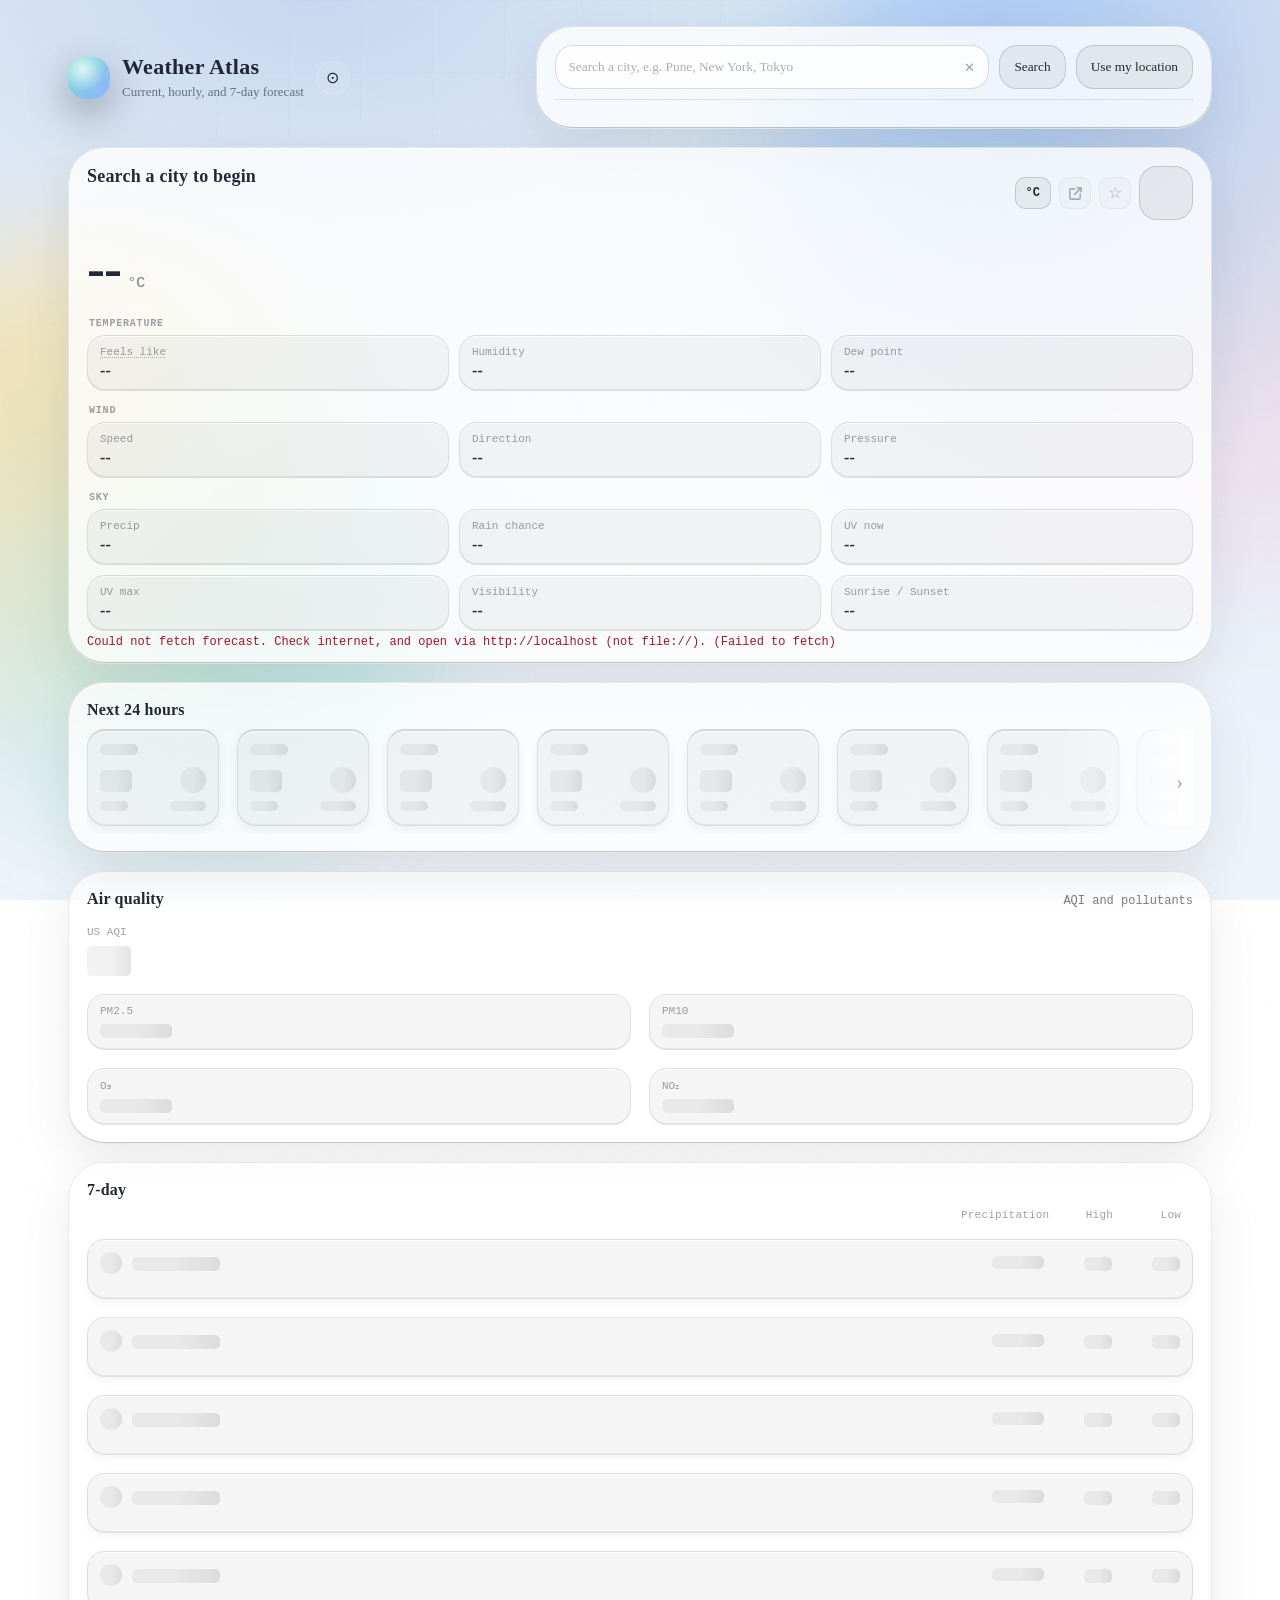
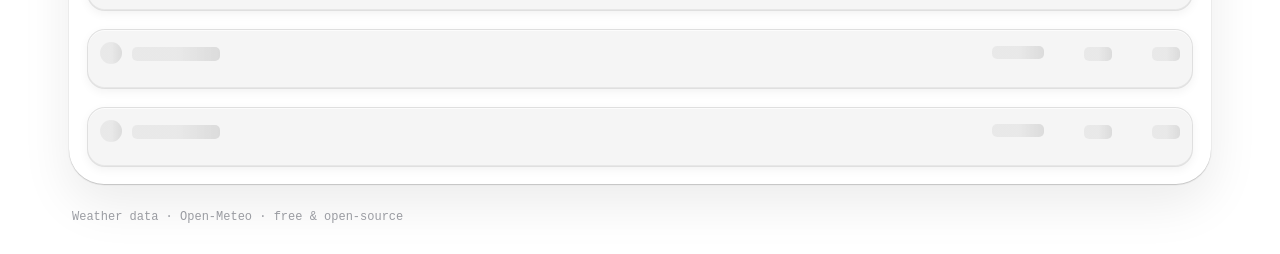
<file: index.html>
<!doctype html>
<html lang="en">
  <head>
    <meta charset="UTF-8" />
    <meta name="viewport" content="width=device-width, initial-scale=1.0" />
    <meta name="color-scheme" content="dark light" />
    <link rel="preconnect" href="https://api.open-meteo.com" />
    <link rel="preconnect" href="https://geocoding-api.open-meteo.com" />
    <link rel="preconnect" href="https://air-quality-api.open-meteo.com" />
    <title>Weather Atlas</title>
    <meta name="description" content="A fast, dependency-free weather app using Open-Meteo." />
    <meta name="theme-color" content="#0b1230" />
    <meta name="mobile-web-app-capable" content="yes" />
    <meta name="apple-mobile-web-app-capable" content="yes" />
    <meta name="apple-mobile-web-app-status-bar-style" content="black-translucent" />
    <meta name="apple-mobile-web-app-title" content="Weather" />
    <link rel="manifest" href="./manifest.json" />
    <link rel="apple-touch-icon" href="./icons/icon.svg" />
    <link rel="stylesheet" href="./styles.css" />
  </head>
  <body>
    <div class="bg" aria-hidden="true">
      <div class="grain"></div>
      <div class="blob blob-a"></div>
      <div class="blob blob-b"></div>
      <div class="gridlines"></div>
      <div id="weatherFx" class="weatherFx"></div>
    </div>

    <main class="app">
      <div class="offlineBanner" id="offlineBanner" hidden>Offline &mdash; showing cached data</div>
      <header class="top">
        <div class="brand brandRow">
          <div class="mark" aria-hidden="true"></div>
          <div>
            <div class="name">Weather Atlas</div>
            <div class="tag">Current, hourly, and 7-day forecast</div>
          </div>
          <button class="themeToggleBtn" id="themeToggleBtn" type="button" title="Appearance: auto" aria-label="Toggle appearance">⊙</button>
        </div>

        <form class="search" id="searchForm" autocomplete="off">
          <label class="sr-only" for="q">Search city</label>
          <div class="searchRow">
            <div class="inputWrap">
              <input
                id="q"
                name="q"
                class="input"
                placeholder="Search a city, e.g. Pune, New York, Tokyo"
                inputmode="search"
                spellcheck="false"
              />
              <button class="clearBtn" id="clearBtn" type="button" aria-label="Clear search" hidden>&#10005;</button>
            </div>
            <button class="btn" type="submit" id="searchBtn">Search</button>
            <button class="btn ghost" type="button" id="locateBtn">
              Use my location
            </button>
          </div>
          <div class="suggest" id="suggest" role="listbox" aria-label="Results">
            <!-- populated by JS -->
          </div>
          <div class="favs" id="favs" hidden>
            <!-- populated by JS -->
          </div>
          <div class="recents" id="recents" hidden>
            <!-- populated by JS -->
          </div>
        </form>
      </header>

      <section class="content">
        <div class="panel hero" id="hero" aria-live="polite">
          <div class="heroTop">
            <div>
              <div class="place" id="place">Search a city to begin</div>
              <div class="meta" id="meta"> </div>
            </div>
            <div class="heroActions">
              <button class="unitBtn" id="unitBtn" type="button" title="Toggle °C / °F">°C</button>
              <button class="shareBtn" id="shareBtn" type="button" aria-label="Copy link" title="Copy link" disabled>
                <svg viewBox="0 0 16 16" fill="none" stroke="currentColor" stroke-width="1.8" stroke-linecap="round" stroke-linejoin="round" width="15" height="15"><path d="M7 3H3a1 1 0 00-1 1v9a1 1 0 001 1h9a1 1 0 001-1v-4M10 2h4m0 0v4m0-4L7 9"/></svg>
              </button>
              <button class="pinBtn" id="pinBtn" type="button" aria-label="Save to favorites" title="Save to favorites" disabled>☆</button>
              <button
                class="badge"
                id="badge"
                type="button"
                title="Refresh"
                aria-label="Refresh weather"
              >
                <span class="wxIcon" id="wxIcon"></span>
              </button>
            </div>
          </div>

          <div class="heroMain">
            <div class="temp">
              <span class="tempValue" id="tempValue">--</span>
              <span class="tempUnit" id="tempUnit">°C</span>
            </div>
            <div class="wx">
              <div class="wxText" id="wxText"> </div>
              <div class="wxSub" id="wxSub"> </div>
            </div>
          </div>

          <div class="stats" id="stats" hidden>
            <div class="statGroup">
              <div class="statGroupLabel">Temperature</div>
              <div class="statRow">
                <div class="stat">
                  <div class="k kTip" data-tip="Accounts for humidity &amp; wind chill">Feels like</div>
                  <div class="v" id="feels">--</div>
                </div>
                <div class="stat">
                  <div class="k">Humidity</div>
                  <div class="v" id="hum">--</div>
                </div>
                <div class="stat">
                  <div class="k">Dew point</div>
                  <div class="v" id="dew">--</div>
                </div>
              </div>
            </div>
            <div class="statGroup">
              <div class="statGroupLabel">Wind</div>
              <div class="statRow">
                <div class="stat">
                  <div class="k">Speed</div>
                  <div class="v" id="wind">--</div>
                </div>
                <div class="stat">
                  <div class="k">Direction</div>
                  <div class="v" id="windDir">--</div>
                </div>
                <div class="stat">
                  <div class="k">Pressure</div>
                  <div class="v" id="press">--</div>
                </div>
              </div>
            </div>
            <div class="statGroup">
              <div class="statGroupLabel">Sky</div>
              <div class="statRow">
                <div class="stat">
                  <div class="k">Precip</div>
                  <div class="v" id="precip">--</div>
                </div>
                <div class="stat">
                  <div class="k">Rain chance</div>
                  <div class="v" id="popNow">--</div>
                </div>
                <div class="stat">
                  <div class="k">UV now</div>
                  <div class="v" id="uv">--</div>
                </div>
                <div class="stat">
                  <div class="k">UV max</div>
                  <div class="v" id="uvMax">--</div>
                </div>
                <div class="stat">
                  <div class="k">Visibility</div>
                  <div class="v" id="vis">--</div>
                </div>
                <div class="stat">
                  <div class="k">Sunrise / Sunset</div>
                  <div class="v" id="sun">--</div>
                </div>
              </div>
            </div>
          </div>

          <div class="sky" id="sky" hidden>
            <div class="skyRow">
              <div class="skyLabel">
                <span class="skyIcon" id="sunIcon" aria-hidden="true"></span>
                <span>Sun</span>
              </div>
              <div class="skyTimes">
                <span id="sunriseTime">--</span>
                <span class="dot">·</span>
                <span id="sunNow">--</span>
                <span class="dot">·</span>
                <span id="sunsetTime">--</span>
              </div>
            </div>
            <div class="skyTrack" aria-label="Sun position">
              <svg viewBox="0 0 240 60" class="skySvg" aria-hidden="true">
                <path
                  class="skyArc"
                  d="M10 50 Q120 6 230 50"
                  vector-effect="non-scaling-stroke"
                />
                <circle class="skyDot sun" id="sunDot" cx="10" cy="50" r="6" />
              </svg>
            </div>

            <div class="skyRow">
              <div class="skyLabel">
                <span class="skyIcon" id="moonIcon" aria-hidden="true"></span>
                <span>Moon</span>
              </div>
              <div class="skyTimes">
                <span id="moonriseTime">--</span>
                <span class="dot">·</span>
                <span id="moonNow">--</span>
                <span class="dot">·</span>
                <span id="moonsetTime">--</span>
              </div>
            </div>
            <div class="skyTrack" aria-label="Moon position">
              <svg viewBox="0 0 240 60" class="skySvg" aria-hidden="true">
                <path
                  class="skyArc"
                  d="M10 50 Q120 6 230 50"
                  vector-effect="non-scaling-stroke"
                />
                <circle class="skyDot moon" id="moonDot" cx="10" cy="50" r="6" />
              </svg>
            </div>
            <div class="skyNote" id="skyNote"></div>
          </div>

          <div class="status" id="status" role="status"></div>
        </div>

        <div class="panel" id="airPanel">
          <div class="panelHead">
            <h2>Air quality</h2>
            <div class="panelHint" id="airHint">AQI and pollutants</div>
          </div>
          <div class="air" id="air" aria-label="Air quality">
            <div class="airTop">
              <div class="airAqi">
                <div class="k">US AQI</div>
                <div class="v" id="aqi">--</div>
              </div>
              <div class="airCat" id="aqiCat"> </div>
            </div>
            <div class="aqiGauge" id="aqiGauge" hidden>
              <div class="aqiGaugeTrack">
                <div class="aqiGaugeDot" id="aqiGaugeDot"></div>
              </div>
              <div class="aqiGaugeLabels">
                <span>Good</span><span>Moderate</span><span>Unhealthy</span><span>Very bad</span>
              </div>
            </div>
            <div class="airGrid">
              <div class="airItem">
                <div class="k">PM2.5</div>
                <div class="v" id="pm25">--</div>
              </div>
              <div class="airItem">
                <div class="k">PM10</div>
                <div class="v" id="pm10">--</div>
              </div>
              <div class="airItem">
                <div class="k">O₃</div>
                <div class="v" id="o3">--</div>
              </div>
              <div class="airItem">
                <div class="k">NO₂</div>
                <div class="v" id="no2">--</div>
              </div>
            </div>

            <div class="status" id="airStatus" role="status"></div>
          </div>
        </div>

        <div class="panel" id="hourlyPanel">
          <div class="panelHead">
            <h2>Next 24 hours</h2>
            <div class="panelHint" id="hourlyHint"></div>
          </div>
          <div class="tempArc" id="tempArc" hidden></div>
          <div class="hourlyOuter" id="hourlyOuter">
            <div class="hourly" id="hourly" aria-label="Hourly forecast">
              <!-- populated by JS -->
            </div>
            <div class="hourlyScrollHint" id="hourlyScrollHint" aria-hidden="true">›</div>
          </div>
        </div>

        <div class="panel" id="dailyPanel">
          <div class="panelHead">
            <h2>7-day</h2>
          </div>
          <div class="dHead" aria-hidden="true">
            <div></div>
            <div class="dHeadCell">Precipitation</div>
            <div class="dHeadCell">High</div>
            <div class="dHeadCell">Low</div>
          </div>
          <div class="daily" id="daily" aria-label="Daily forecast">
            <!-- populated by JS -->
          </div>
        </div>
      </section>

      <footer class="foot">
        <div class="muted">Weather data &middot; <a href="https://open-meteo.com" target="_blank" rel="noopener noreferrer" class="footLink">Open-Meteo</a> &middot; free &amp; open-source</div>
      </footer>
    </main>

    <script type="module" src="./app.js"></script>
  </body>
</html>
</file>
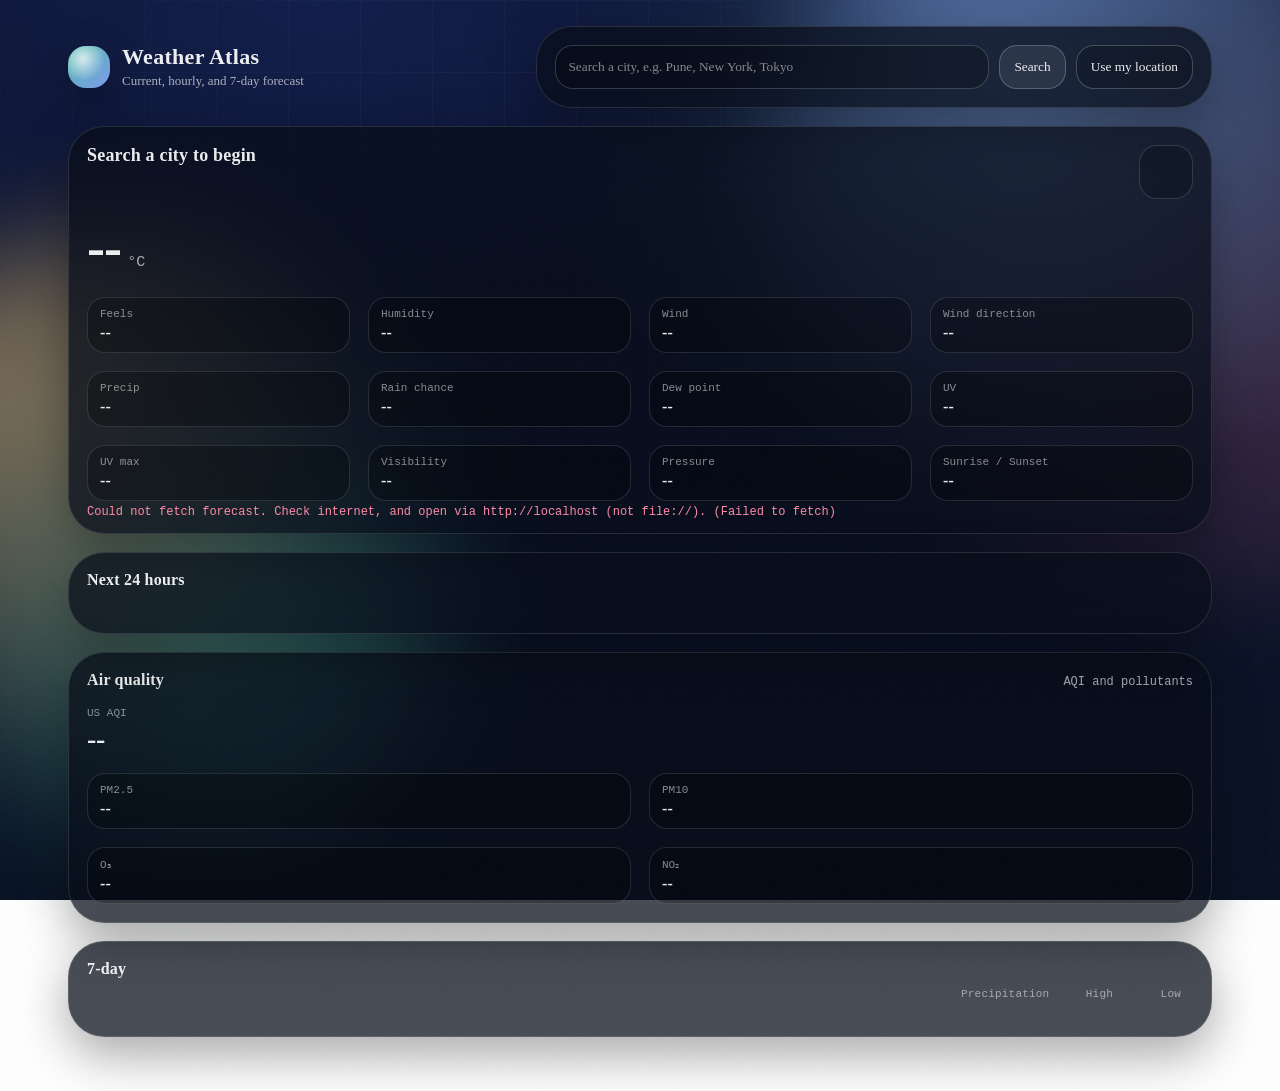
<file: weather-app/index.html>
<!doctype html>
<html lang="en">
  <head>
    <meta charset="UTF-8" />
    <meta name="viewport" content="width=device-width, initial-scale=1.0" />
    <title>Weather Atlas</title>
    <meta
      name="description"
      content="A fast, dependency-free weather app using Open-Meteo."
    />
    <link rel="stylesheet" href="./styles.css" />
  </head>
  <body>
    <div class="bg" aria-hidden="true">
      <div class="grain"></div>
      <div class="blob blob-a"></div>
      <div class="blob blob-b"></div>
      <div class="gridlines"></div>
    </div>

    <main class="app">
      <header class="top">
        <div class="brand">
          <div class="mark" aria-hidden="true"></div>
          <div>
            <div class="name">Weather Atlas</div>
            <div class="tag">Current, hourly, and 7-day forecast</div>
          </div>
        </div>

        <form class="search" id="searchForm" autocomplete="off">
          <label class="sr-only" for="q">Search city</label>
          <div class="searchRow">
            <input
              id="q"
              name="q"
              class="input"
              placeholder="Search a city, e.g. Pune, New York, Tokyo"
              inputmode="search"
              spellcheck="false"
            />
            <button class="btn" type="submit" id="searchBtn">Search</button>
            <button class="btn ghost" type="button" id="locateBtn">
              Use my location
            </button>
          </div>
          <div class="suggest" id="suggest" role="listbox" aria-label="Results">
            <!-- populated by JS -->
          </div>
        </form>
      </header>

      <section class="content">
        <div class="panel hero" id="hero" aria-live="polite">
          <div class="heroTop">
            <div>
              <div class="place" id="place">Search a city to begin</div>
              <div class="meta" id="meta"> </div>
            </div>
            <button
              class="badge"
              id="badge"
              type="button"
              title="Refresh"
              aria-label="Refresh weather"
            >
              <span class="wxIcon" id="wxIcon"></span>
            </button>
          </div>

          <div class="heroMain">
            <div class="temp">
              <span class="tempValue" id="tempValue">--</span>
              <span class="tempUnit" id="tempUnit">°C</span>
            </div>
            <div class="wx">
              <div class="wxText" id="wxText"> </div>
              <div class="wxSub" id="wxSub"> </div>
            </div>
          </div>

          <div class="stats" id="stats" hidden>
            <div class="stat">
              <div class="k">Feels</div>
              <div class="v" id="feels">--</div>
            </div>
            <div class="stat">
              <div class="k">Humidity</div>
              <div class="v" id="hum">--</div>
            </div>
            <div class="stat">
              <div class="k">Wind</div>
              <div class="v" id="wind">--</div>
            </div>
            <div class="stat">
              <div class="k">Wind direction</div>
              <div class="v" id="windDir">--</div>
            </div>
            <div class="stat">
              <div class="k">Precip</div>
              <div class="v" id="precip">--</div>
            </div>
            <div class="stat">
              <div class="k">Rain chance</div>
              <div class="v" id="popNow">--</div>
            </div>
            <div class="stat">
              <div class="k">Dew point</div>
              <div class="v" id="dew">--</div>
            </div>
            <div class="stat">
              <div class="k">UV</div>
              <div class="v" id="uv">--</div>
            </div>
            <div class="stat">
              <div class="k">UV max</div>
              <div class="v" id="uvMax">--</div>
            </div>
            <div class="stat">
              <div class="k">Visibility</div>
              <div class="v" id="vis">--</div>
            </div>
            <div class="stat">
              <div class="k">Pressure</div>
              <div class="v" id="press">--</div>
            </div>
            <div class="stat">
              <div class="k">Sunrise / Sunset</div>
              <div class="v" id="sun">--</div>
            </div>
          </div>

          <div class="sky" id="sky" hidden>
            <div class="skyRow">
              <div class="skyLabel">
                <span class="skyIcon" id="sunIcon" aria-hidden="true"></span>
                <span>Sun</span>
              </div>
              <div class="skyTimes">
                <span id="sunriseTime">--</span>
                <span class="dot">·</span>
                <span id="sunNow">--</span>
                <span class="dot">·</span>
                <span id="sunsetTime">--</span>
              </div>
            </div>
            <div class="skyTrack" aria-label="Sun position">
              <svg viewBox="0 0 240 60" class="skySvg" aria-hidden="true">
                <path
                  class="skyArc"
                  d="M10 50 Q120 6 230 50"
                  vector-effect="non-scaling-stroke"
                />
                <circle class="skyDot sun" id="sunDot" cx="10" cy="50" r="6" />
              </svg>
            </div>

            <div class="skyRow">
              <div class="skyLabel">
                <span class="skyIcon" id="moonIcon" aria-hidden="true"></span>
                <span>Moon</span>
              </div>
              <div class="skyTimes">
                <span id="moonriseTime">--</span>
                <span class="dot">·</span>
                <span id="moonNow">--</span>
                <span class="dot">·</span>
                <span id="moonsetTime">--</span>
              </div>
            </div>
            <div class="skyTrack" aria-label="Moon position">
              <svg viewBox="0 0 240 60" class="skySvg" aria-hidden="true">
                <path
                  class="skyArc"
                  d="M10 50 Q120 6 230 50"
                  vector-effect="non-scaling-stroke"
                />
                <circle class="skyDot moon" id="moonDot" cx="10" cy="50" r="6" />
              </svg>
            </div>
            <div class="skyNote" id="skyNote"></div>
          </div>

          <div class="status" id="status" role="status"></div>
        </div>

        <div class="panel" id="airPanel">
          <div class="panelHead">
            <h2>Air quality</h2>
            <div class="panelHint" id="airHint">AQI and pollutants</div>
          </div>
          <div class="air" id="air" aria-label="Air quality">
            <div class="airTop">
              <div class="airAqi">
                <div class="k">US AQI</div>
                <div class="v" id="aqi">--</div>
              </div>
              <div class="airCat" id="aqiCat"> </div>
            </div>
            <div class="airGrid">
              <div class="airItem">
                <div class="k">PM2.5</div>
                <div class="v" id="pm25">--</div>
              </div>
              <div class="airItem">
                <div class="k">PM10</div>
                <div class="v" id="pm10">--</div>
              </div>
              <div class="airItem">
                <div class="k">O₃</div>
                <div class="v" id="o3">--</div>
              </div>
              <div class="airItem">
                <div class="k">NO₂</div>
                <div class="v" id="no2">--</div>
              </div>
            </div>
            <div class="status" id="airStatus" role="status"></div>
          </div>
        </div>

        <div class="panel" id="hourlyPanel">
          <div class="panelHead">
            <h2>Next 24 hours</h2>
            <div class="panelHint" id="hourlyHint"></div>
          </div>
          <div class="hourly" id="hourly" aria-label="Hourly forecast">
            <!-- populated by JS -->
          </div>
        </div>

        <div class="panel" id="dailyPanel">
          <div class="panelHead">
            <h2>7-day</h2>
          </div>
          <div class="dHead" aria-hidden="true">
            <div></div>
            <div class="dHeadCell">Precipitation</div>
            <div class="dHeadCell">High</div>
            <div class="dHeadCell">Low</div>
          </div>
          <div class="daily" id="daily" aria-label="Daily forecast">
            <!-- populated by JS -->
          </div>
        </div>
      </section>

      <footer class="foot">
        <div class="muted"></div>
      </footer>
    </main>

    <script type="module" src="./app.js"></script>
  </body>
</html>
</file>
<file: styles.css>
:root {
  --bg0: #071021;
  --bg1: #0b1230;
  --sky-glow: #101c4a;
  --mint-glow: rgba(130, 255, 217, 0.18);
  --blob-a-1: rgba(255, 215, 138, 0.65);
  --blob-a-2: rgba(97, 228, 194, 0.55);
  --blob-b-1: rgba(138, 169, 255, 0.65);
  --blob-b-2: rgba(255, 124, 169, 0.24);
  --grid-opacity: 0.7;
  --card: rgba(255, 255, 255, 0.06);
  --card2: rgba(255, 255, 255, 0.09);
  --stroke: rgba(255, 255, 255, 0.12);
  --stroke2: rgba(255, 255, 255, 0.18);
  --text: rgba(255, 255, 255, 0.92);
  --muted: rgba(255, 255, 255, 0.65);
  --muted2: rgba(255, 255, 255, 0.52);
  --good: #6be4c7;
  --warn: #ffd48a;
  --bad: #ff8aa5;
  --shadow: 0 22px 70px rgba(0, 0, 0, 0.44);
  --shadow2: 0 18px 50px rgba(0, 0, 0, 0.34);
  --radius: 18px;
  --radius2: 36px;
  --surface: rgba(9, 14, 26, 0.86);
  --surface2: rgba(9, 14, 26, 0.74);
  --font: ui-serif, "Iowan Old Style", "Palatino Linotype", Palatino, Georgia, serif;
  --mono: ui-monospace, SFMono-Regular, Menlo, Monaco, Consolas, "Liberation Mono",
    "Courier New", monospace;
}

* {
  box-sizing: border-box;
}

html,
body {
  height: 100%;
}

body {
  margin: 0;
  color: var(--text);
  font-family: var(--font);
  background: radial-gradient(1100px 600px at 25% 0%, var(--sky-glow) 0%, rgba(16, 28, 74, 0) 55%),
    radial-gradient(900px 700px at 80% 12%, var(--mint-glow) 0%, rgba(130, 255, 217, 0) 55%),
    linear-gradient(180deg, var(--bg1), var(--bg0));
  background-attachment: fixed;
  overflow-x: hidden;
  transition: background 700ms ease;
}

body[data-theme="clear"] {
  --bg0: #081025;
  --bg1: #0b1b44;
  --sky-glow: #1a2f74;
  --mint-glow: rgba(120, 255, 229, 0.22);
  --blob-a-1: rgba(255, 216, 132, 0.72);
  --blob-a-2: rgba(90, 240, 201, 0.58);
  --blob-b-1: rgba(148, 191, 255, 0.72);
  --blob-b-2: rgba(255, 147, 183, 0.20);
  --grid-opacity: 0.75;
}

body[data-theme="cloud"] {
  --bg0: #06101d;
  --bg1: #0b1a2b;
  --sky-glow: #1b3552;
  --mint-glow: rgba(160, 205, 255, 0.14);
  --blob-a-1: rgba(198, 215, 235, 0.34);
  --blob-a-2: rgba(138, 169, 255, 0.26);
  --blob-b-1: rgba(150, 179, 210, 0.34);
  --blob-b-2: rgba(130, 255, 217, 0.12);
  --grid-opacity: 0.62;
}

body[data-theme="rain"] {
  --bg0: #040b16;
  --bg1: #08152a;
  --sky-glow: #0f2b55;
  --mint-glow: rgba(97, 228, 194, 0.12);
  --blob-a-1: rgba(97, 228, 194, 0.34);
  --blob-a-2: rgba(138, 169, 255, 0.22);
  --blob-b-1: rgba(70, 120, 210, 0.38);
  --blob-b-2: rgba(255, 215, 138, 0.10);
  --grid-opacity: 0.58;
}

body[data-theme="snow"] {
  --bg0: #071126;
  --bg1: #0a2142;
  --sky-glow: #2a65a8;
  --mint-glow: rgba(210, 240, 255, 0.18);
  --blob-a-1: rgba(210, 240, 255, 0.46);
  --blob-a-2: rgba(138, 169, 255, 0.32);
  --blob-b-1: rgba(200, 225, 255, 0.40);
  --blob-b-2: rgba(97, 228, 194, 0.12);
  --grid-opacity: 0.70;
}

body[data-theme="storm"] {
  --bg0: #030812;
  --bg1: #0a0f22;
  --sky-glow: #1a2447;
  --mint-glow: rgba(255, 215, 138, 0.10);
  --blob-a-1: rgba(255, 215, 138, 0.22);
  --blob-a-2: rgba(120, 180, 255, 0.20);
  --blob-b-1: rgba(90, 120, 255, 0.42);
  --blob-b-2: rgba(255, 124, 169, 0.10);
  --grid-opacity: 0.54;
}

body[data-theme="fog"] {
  --bg0: #06101b;
  --bg1: #0a1b2a;
  --sky-glow: #214055;
  --mint-glow: rgba(210, 240, 255, 0.10);
  --blob-a-1: rgba(198, 215, 235, 0.26);
  --blob-a-2: rgba(120, 255, 229, 0.10);
  --blob-b-1: rgba(150, 179, 210, 0.26);
  --blob-b-2: rgba(138, 169, 255, 0.14);
  --grid-opacity: 0.50;
}

.bg {
  position: fixed;
  inset: 0;
  pointer-events: none;
  z-index: 0;
}

.grain {
  position: absolute;
  inset: -40%;
  background-image: url("data:image/svg+xml,%3Csvg xmlns='http://www.w3.org/2000/svg' width='220' height='220'%3E%3Cfilter id='n'%3E%3CfeTurbulence type='fractalNoise' baseFrequency='.8' numOctaves='3' stitchTiles='stitch'/%3E%3C/filter%3E%3Crect width='220' height='220' filter='url(%23n)' opacity='.20'/%3E%3C/svg%3E");
  mix-blend-mode: overlay;
  opacity: 0.18;
  transform: rotate(2deg);
}

.blob {
  position: absolute;
  width: 640px;
  height: 640px;
  filter: blur(50px);
  opacity: 0.75;
  border-radius: 52% 48% 38% 62% / 44% 53% 47% 56%;
  animation: drift 18s ease-in-out infinite;
}

.blob-a {
  left: -180px;
  top: 220px;
  background: radial-gradient(circle at 30% 25%, var(--blob-a-1), rgba(255, 215, 138, 0) 60%),
    radial-gradient(circle at 65% 65%, var(--blob-a-2), rgba(97, 228, 194, 0) 62%);
}

.blob-b {
  right: -240px;
  top: -160px;
  width: 760px;
  height: 760px;
  background: radial-gradient(circle at 30% 25%, var(--blob-b-1), rgba(138, 169, 255, 0) 60%),
    radial-gradient(circle at 70% 70%, var(--blob-b-2), rgba(255, 124, 169, 0) 62%);
  animation-duration: 22s;
}

.gridlines {
  position: absolute;
  inset: 0;
  background:
    linear-gradient(to right, rgba(255, 255, 255, 0.05) 1px, transparent 1px) 0 0 / 72px 72px,
    linear-gradient(to bottom, rgba(255, 255, 255, 0.05) 1px, transparent 1px) 0 0 / 72px 72px;
  mask-image: radial-gradient(circle at 40% 20%, rgba(0, 0, 0, 1), rgba(0, 0, 0, 0) 66%);
  opacity: var(--grid-opacity);
  transition: opacity 700ms ease;
}

@keyframes drift {
  0% {
    transform: translate3d(0, 0, 0) rotate(0deg);
  }
  50% {
    transform: translate3d(20px, -18px, 0) rotate(7deg);
  }
  100% {
    transform: translate3d(0, 0, 0) rotate(0deg);
  }
}

/* ─── Weather particle FX ─────────────────────────────────────────────── */

.weatherFx {
  position: absolute;
  inset: 0;
  pointer-events: none;
  overflow: hidden;
}

/* Rain — background layer (thin, slower) */
.fxDropBg {
  position: absolute;
  top: -30px;
  width: 1px;
  background: linear-gradient(to bottom, transparent, rgba(160, 215, 255, 0.45));
  border-radius: 1px;
  animation: fxFall linear infinite;
  will-change: transform;
}

/* Rain — foreground layer (slightly thicker, faster) */
.fxDrop {
  position: absolute;
  top: -60px;
  width: 2px;
  background: linear-gradient(to bottom, transparent 0%, rgba(190, 232, 255, 0.75) 60%, rgba(140, 205, 255, 0.40) 100%);
  border-radius: 2px;
  animation: fxFall linear infinite;
  will-change: transform;
}

@keyframes fxFall {
  from { transform: translateY(-8vh)  rotate(14deg); }
  to   { transform: translateY(114vh) rotate(14deg); }
}

/* Storm — subtle flash */
.fxLightning {
  position: absolute;
  inset: 0;
  background: rgba(200, 222, 255, 0.09);
  animation: fxFlash 4s ease-in-out infinite;
}

@keyframes fxFlash {
  0%, 83%, 91%, 100% { opacity: 0; }
  84%  { opacity: 1; }
  86%  { opacity: 0.05; }
  92%  { opacity: 1; }
  94%  { opacity: 0; }
}

/* Snow — soft flakes with gentle glow */
.fxSnow {
  position: absolute;
  top: -16px;
  border-radius: 50%;
  background: rgba(238, 249, 255, 0.85);
  box-shadow: 0 0 5px rgba(210, 238, 255, 0.55), 0 0 10px rgba(180, 220, 255, 0.25);
  animation: fxSnowFall linear infinite;
  will-change: transform;
}

@keyframes fxSnowFall {
  0%   { transform: translateY(0)     translateX(0px)   rotate(0deg); }
  25%  { transform: translateY(26vh)  translateX(30px)  rotate(45deg); }
  50%  { transform: translateY(53vh)  translateX(-14px) rotate(90deg); }
  75%  { transform: translateY(78vh)  translateX(24px)  rotate(135deg); }
  100% { transform: translateY(115vh) translateX(-8px)  rotate(180deg); }
}

/* Fog — wide blurry bands drifting horizontally */
.fxFog {
  position: absolute;
  left: -25%;
  width: 150%;
  background: radial-gradient(ellipse at center, rgba(195, 218, 240, 0.65) 0%, transparent 65%);
  filter: blur(20px);
  animation: fxFogDrift ease-in-out infinite alternate;
  will-change: transform;
}

@keyframes fxFogDrift {
  from { transform: translateX(-10%); }
  to   { transform: translateX(10%); }
}

/* Clear — golden sun rays pulsing from top */
.fxRay {
  position: absolute;
  top: -4%;
  height: 68%;
  transform-origin: top center;
  background: linear-gradient(to bottom,
    rgba(255, 225, 90, 0.22) 0%,
    rgba(255, 205, 60, 0.08) 50%,
    transparent 100%
  );
  filter: blur(16px);
  animation: fxRayPulse ease-in-out infinite;
}

@keyframes fxRayPulse {
  0%, 100% { opacity: 0.22; }
  50%      { opacity: 0.65; }
}

/* Cloud — large soft blobs drifting left */
.fxCloud {
  position: absolute;
  border-radius: 50%;
  background: radial-gradient(ellipse at 40% 45%, rgba(215, 230, 245, 0.55) 0%, transparent 68%);
  filter: blur(28px);
  animation: fxCloudDrift linear infinite;
  will-change: transform;
}

@keyframes fxCloudDrift {
  from { transform: translateX(0); }
  to   { transform: translateX(-240vw); }
}

/* Clear night — twinkling stars */
.fxStar {
  position: absolute;
  border-radius: 50%;
  background: rgba(255, 255, 255, 0.92);
  animation: fxStarTwinkle ease-in-out infinite alternate;
}

@keyframes fxStarTwinkle {
  from { opacity: var(--star-op, 0.5); transform: scale(1); }
  to   { opacity: 0.04; transform: scale(0.65); }
}

/* Wind — horizontal streaks for high-wind conditions */
.fxWind {
  position: absolute;
  left: 110%;
  height: 1.5px;
  background: linear-gradient(to right, transparent, rgba(200, 225, 255, 0.5), transparent);
  border-radius: 1px;
  animation: fxWindBlast linear infinite;
  will-change: transform;
}

@keyframes fxWindBlast {
  from { transform: translateX(0); }
  to   { transform: translateX(-130vw); }
}

.app {
  position: relative;
  z-index: 1;
  max-width: 1180px;
  margin: 0 auto;
  padding: 26px 18px 30px;
}

.top {
  display: grid;
  gap: 18px;
  grid-template-columns: 1fr;
  align-items: start;
}

.brand {
  display: flex;
  gap: 12px;
  align-items: center;
}

.mark {
  width: 42px;
  height: 42px;
  border-radius: var(--radius);
  background:
    radial-gradient(circle at 35% 30%, rgba(255, 255, 255, 0.75), rgba(255, 255, 255, 0) 55%),
    linear-gradient(135deg, rgba(97, 228, 194, 0.8), rgba(138, 169, 255, 0.9));
  box-shadow: 0 14px 40px rgba(0, 0, 0, 0.35);
}

.name {
  font-weight: 760;
  letter-spacing: 0.3px;
  font-size: 22px;
  line-height: 1.1;
}

.tag {
  color: var(--muted);
  font-size: 13px;
  margin-top: 4px;
}

.search {
  background: var(--surface2);
  border: 1px solid var(--stroke);
  border-radius: var(--radius2);
  padding: 18px;
  box-shadow: var(--shadow2), inset 0 1px 0 rgba(255, 255, 255, 0.16), inset 0 -1px 0 rgba(0, 0, 0, 0.22);
}

.searchRow {
  display: grid;
  grid-template-columns: 1fr auto;
  gap: 10px;
  align-items: center;
}

.input {
  height: 44px;
  border-radius: var(--radius);
  border: 1px solid var(--stroke2);
  background: rgba(0, 0, 0, 0.22);
  color: var(--text);
  padding: 0 12px;
  font-family: var(--font);
  outline: none;
}

.input::placeholder {
  color: rgba(255, 255, 255, 0.5);
}

.input:focus {
  border-color: rgba(130, 255, 217, 0.5);
  box-shadow: 0 0 0 3px rgba(130, 255, 217, 0.12);
}

.btn {
  height: 44px;
  padding: 0 14px;
  border: 1px solid rgba(255, 255, 255, 0.22);
  border-radius: var(--radius);
  background: rgba(255, 255, 255, 0.08);
  color: var(--text);
  font-family: var(--font);
  cursor: pointer;
  transition: transform 120ms ease, background 120ms ease, border-color 120ms ease;
  user-select: none;
}

.btn:hover {
  transform: translateY(-1px);
  background: rgba(255, 255, 255, 0.11);
  border-color: rgba(255, 255, 255, 0.3);
}

.btn:active {
  transform: translateY(0px);
}

.btn.ghost {
  background: rgba(0, 0, 0, 0.18);
}

.help {
  margin-top: 10px;
  color: var(--muted2);
  font-size: 12px;
  font-family: var(--mono);
}

.suggest {
  margin-top: 10px;
  display: none;
  border-top: 1px solid rgba(255, 255, 255, 0.12);
  padding-top: 10px;
}

.suggest.open {
  display: block;
}

.opt {
  display: flex;
  gap: 10px;
  align-items: baseline;
  padding: 10px 10px;
  border-radius: var(--radius);
  cursor: pointer;
  border: 1px solid transparent;
}

.opt:hover {
  background: rgba(255, 255, 255, 0.06);
  border-color: rgba(255, 255, 255, 0.12);
}

.opt .city {
  font-weight: 650;
}

.opt .sub {
  color: var(--muted);
  font-size: 12px;
  font-family: var(--mono);
}

.opt.focused {
  background: rgba(130, 255, 217, 0.08);
  border-color: rgba(130, 255, 217, 0.25);
}

.favs {
  margin-top: 10px;
  display: flex;
  flex-wrap: wrap;
  gap: 8px;
  border-top: 1px solid rgba(255, 255, 255, 0.1);
  padding-top: 10px;
}

.favChip {
  display: inline-flex;
  align-items: center;
  gap: 6px;
  padding: 5px 10px;
  border-radius: 99px;
  border: 1px solid rgba(255, 255, 255, 0.18);
  background: rgba(255, 255, 255, 0.06);
  font-size: 12px;
  font-family: var(--mono);
  color: var(--text);
  cursor: pointer;
  transition: background 120ms ease, border-color 120ms ease;
  user-select: none;
  max-width: 200px;
  white-space: nowrap;
  overflow: hidden;
  text-overflow: ellipsis;
}

.favChip:hover {
  background: rgba(255, 255, 255, 0.1);
  border-color: rgba(255, 255, 255, 0.28);
}

.favDel {
  flex-shrink: 0;
  background: none;
  border: none;
  color: var(--muted2);
  font-size: 14px;
  line-height: 1;
  cursor: pointer;
  padding: 0;
  display: grid;
  place-items: center;
  width: 16px;
  height: 16px;
  border-radius: 50%;
  transition: color 100ms ease, background 100ms ease;
}

.favDel:hover {
  color: var(--bad);
  background: rgba(255, 138, 165, 0.12);
}

.content {
  margin-top: 18px;
  display: grid;
  gap: 18px;
  grid-template-columns: 1fr;
}

.panel {
  background: var(--surface2);
  border: 1px solid var(--stroke);
  border-radius: var(--radius2);
  padding: 18px;
  box-shadow: var(--shadow2), inset 0 1px 0 rgba(255, 255, 255, 0.16), inset 0 -1px 0 rgba(0, 0, 0, 0.22);
  overflow: hidden;
  transform: translateY(6px);
  opacity: 0;
  animation: rise 360ms ease forwards;
}

.panel.hero {
  padding: 18px 18px 14px;
}

.hero .status {
  min-height: 0;
  margin-top: 4px; /* 14px panel-bottom + 4px = 18px total, matches system */
}

#airPanel .status {
  min-height: 0;
  margin-top: 0;
}

.panel:nth-child(2) {
  animation-delay: 80ms;
}
.panel:nth-child(3) {
  animation-delay: 160ms;
}

@keyframes rise {
  to {
    transform: translateY(0);
    opacity: 1;
  }
}

@keyframes infinityGradient {
  0% {
    background-position: 0% 50%;
  }
  50% {
    background-position: 100% 50%;
  }
  100% {
    background-position: 0% 50%;
  }
}

.panelHead {
  display: flex;
  gap: 10px;
  align-items: baseline;
  justify-content: space-between;
}

h2 {
  margin: 0;
  font-size: 16px;
  font-weight: 750;
  letter-spacing: 0.2px;
}

.panelHint {
  color: var(--muted);
  font-size: 12px;
  font-family: var(--mono);
}

.heroTop {
  display: flex;
  align-items: flex-start;
  justify-content: space-between;
  gap: 14px;
}

.heroActions {
  display: flex;
  align-items: center;
  gap: 8px;
  flex-shrink: 0;
}

.place {
  font-size: 18px;
  font-weight: 760;
  letter-spacing: 0.2px;
}

.meta {
  margin-top: 5px;
  color: var(--muted);
  font-size: 12px;
  font-family: var(--mono);
}

.badge {
  width: 54px;
  height: 54px;
  border-radius: var(--radius);
  background: rgba(0, 0, 0, 0.2);
  border: 1px solid rgba(255, 255, 255, 0.15);
  display: grid;
  place-items: center;
  cursor: pointer;
  transition: transform 120ms ease, background 120ms ease, border-color 120ms ease;
}

.badge:hover {
  transform: translateY(-1px);
  background: rgba(0, 0, 0, 0.26);
  border-color: rgba(255, 255, 255, 0.22);
}

.badge:active {
  transform: translateY(0px);
}

.badge:focus-visible {
  outline: none;
  box-shadow: 0 0 0 3px rgba(130, 255, 217, 0.14);
}

@keyframes spin {
  to { transform: rotate(360deg); }
}

.badge.fetching .wxIcon svg {
  animation: spin 0.85s linear infinite;
  transform-origin: center;
}

.unitBtn {
  height: 32px;
  padding: 0 10px;
  border-radius: 10px;
  border: 1px solid rgba(255, 255, 255, 0.2);
  background: rgba(255, 255, 255, 0.07);
  color: var(--text);
  font-family: var(--mono);
  font-size: 12px;
  font-weight: 700;
  cursor: pointer;
  transition: background 120ms ease, border-color 120ms ease, transform 120ms ease;
  user-select: none;
}

.unitBtn:hover {
  background: rgba(130, 255, 217, 0.12);
  border-color: rgba(130, 255, 217, 0.35);
  transform: translateY(-1px);
}

.unitBtn:active {
  transform: translateY(0);
}

.pinBtn {
  width: 32px;
  height: 32px;
  border-radius: 10px;
  border: 1px solid rgba(255, 255, 255, 0.2);
  background: rgba(255, 255, 255, 0.07);
  color: var(--text);
  font-size: 16px;
  line-height: 1;
  cursor: pointer;
  display: grid;
  place-items: center;
  transition: background 120ms ease, border-color 120ms ease, transform 120ms ease;
  user-select: none;
}

.pinBtn:hover:not(:disabled) {
  background: rgba(255, 215, 138, 0.14);
  border-color: rgba(255, 215, 138, 0.4);
  transform: translateY(-1px);
}

.pinBtn:active {
  transform: translateY(0);
}

.pinBtn:disabled {
  opacity: 0.35;
  cursor: default;
}

.wxIcon svg {
  width: 30px;
  height: 30px;
}

.heroMain {
  margin-top: 18px;
  display: grid;
  gap: 18px;
  grid-template-columns: 1fr;
  align-items: end;
}

.temp {
  display: flex;
  align-items: baseline;
  gap: 6px;
}

.tempValue {
  font-size: 54px;
  font-weight: 840;
  letter-spacing: -0.9px;
}

.tempUnit {
  font-size: 15px;
  color: var(--muted);
  font-family: var(--mono);
}

.wxText {
  font-size: 16px;
  font-weight: 680;
}

.wxSub {
  margin-top: 4px;
  font-size: 13px;
  color: var(--muted);
  font-family: var(--mono);
}

.stats {
  margin-top: 18px;
  display: flex;
  flex-direction: column;
  gap: 14px;
}

.statGroup {
  display: flex;
  flex-direction: column;
  gap: 6px;
}

.statGroupLabel {
  font-size: 10px;
  font-family: var(--mono);
  font-weight: 700;
  letter-spacing: 0.8px;
  text-transform: uppercase;
  color: var(--muted2);
  padding: 0 2px;
}

.statRow {
  display: grid;
  grid-template-columns: repeat(3, minmax(0, 1fr));
  gap: 10px;
}

.stat {
  padding: 10px 12px;
  border-radius: var(--radius);
  background: rgba(0, 0, 0, 0.26);
  border: 1px solid rgba(255, 255, 255, 0.12);
  box-shadow: inset 0 1px 0 rgba(255, 255, 255, 0.10), inset 0 -1px 0 rgba(0, 0, 0, 0.20);
}

.stat .k {
  color: var(--muted2);
  font-size: 11px;
  font-family: var(--mono);
}

.stat .v {
  margin-top: 4px;
  font-weight: 740;
  letter-spacing: 0.2px;
}

.status {
  margin-top: 10px;
  min-height: 18px;
  color: var(--muted);
  font-size: 12px;
  font-family: var(--mono);
}

.vIcon {
  display: inline-flex;
  align-items: center;
  gap: 8px;
}

.vIcon svg {
  width: 16px;
  height: 16px;
  flex: 0 0 auto;
}

.sky {
  margin-top: 18px;
  padding: 12px;
  border-radius: var(--radius);
  background:
    linear-gradient(
      120deg,
      rgba(97, 228, 194, 0.16),
      rgba(138, 169, 255, 0.14),
      rgba(255, 215, 138, 0.12),
      rgba(255, 124, 169, 0.10)
    ),
    rgba(9, 14, 26, 0.70);
  background-size: 260% 260%;
  background-position: 0% 50%;
  animation: infinityGradient 18s ease-in-out infinite;
  border: 1px solid rgba(255, 255, 255, 0.12);
}

.skyRow {
  display: flex;
  align-items: center;
  justify-content: space-between;
  gap: 10px;
}

.skyLabel {
  display: inline-flex;
  align-items: center;
  gap: 8px;
  font-weight: 760;
  line-height: 1;
}

.skyIcon {
  display: inline-flex;
  align-items: center;
  flex-shrink: 0;
  line-height: 0;
}

.skyIcon svg {
  width: 18px;
  height: 18px;
  display: block;
}

.skyTimes {
  font-family: var(--mono);
  font-size: 12px;
  color: var(--muted);
  white-space: nowrap;
}

.skyTimes .dot {
  opacity: 0.7;
  margin: 0 6px;
}

.skyTrack {
  margin-top: 8px;
}

.skySvg {
  width: 100%;
  height: 54px;
  display: block;
}

.skyArc {
  fill: none;
  stroke: rgba(255, 255, 255, 0.18);
  stroke-width: 2.5;
}

.skyDot {
  stroke: rgba(0, 0, 0, 0.22);
  stroke-width: 1.4;
  filter: drop-shadow(0 10px 18px rgba(0, 0, 0, 0.35));
  transition: cx 600ms ease, cy 600ms ease, opacity 250ms ease;
}

.skyDot.sun {
  fill: rgba(255, 215, 138, 0.95);
}

.skyDot.moon {
  fill: rgba(210, 240, 255, 0.92);
}

.skyNote {
  margin-top: 8px;
  color: var(--muted2);
  font-size: 11px;
  font-family: var(--mono);
  text-align: center;
  line-height: 1.35;
  white-space: normal;
}

/* Temperature arc — lives above hourly cards, mirrors sun/moon arc style */
.tempArc {
  position: relative; /* positioning context for the dot div */
  margin-top: 14px;
}

.tempArcSvg {
  width: 100%;
  height: 76px;
  display: block;
}

.tempArcLine {
  fill: none;
  stroke-width: 2.5;
  stroke-linecap: round;
  stroke-linejoin: round;
  stroke-opacity: 0.88;
}

/* Temp badge — circle showing current temperature, tracks scroll */
.tempArcDot {
  position: absolute;
  width: 30px;
  height: 30px;
  border-radius: 50%;
  background: rgba(9, 14, 26, 0.88);
  border: 2px solid rgba(255, 205, 90, 0.9);
  box-shadow: 0 0 14px rgba(255, 205, 90, 0.35);
  color: rgba(255, 210, 90, 0.97);
  font-size: 13px;
  font-weight: 700;
  font-family: var(--mono);
  display: flex;
  align-items: center;
  justify-content: center;
  transform: translate(-50%, -50%);
  pointer-events: none;
  transition: left 80ms linear, top 80ms linear;
}

.tempArcFooter {
  display: flex;
  justify-content: space-between;
  margin-top: 3px;
  padding: 0 2px;
}

.tempArcFooter span {
  font-size: 11px;
  font-family: var(--mono);
  color: var(--muted);
}

.tempArcNow {
  color: rgba(255, 205, 90, 0.9) !important;
  font-weight: 700;
}

.hourly {
  margin-top: 10px;
  display: grid;
  grid-auto-flow: column;
  grid-auto-columns: 132px;
  gap: 18px;
  overflow-x: auto;
  padding-bottom: 8px;
  scrollbar-color: rgba(255, 255, 255, 0.18) transparent;
  -webkit-mask-image: linear-gradient(to right, black 88%, transparent 100%);
  mask-image: linear-gradient(to right, black 88%, transparent 100%);
}

.hCard {
  border-radius: var(--radius);
  padding: 12px;
  background: rgba(0, 0, 0, 0.24);
  border: 1px solid rgba(255, 255, 255, 0.12);
  border-top: 2.5px solid var(--tc, rgba(255, 255, 255, 0.14));
  box-shadow: inset 0 1px 0 rgba(255, 255, 255, 0.08), inset 0 -1px 0 rgba(0, 0, 0, 0.18), 0 4px 12px rgba(0, 0, 0, 0.18);
  position: relative;
  overflow: hidden;
}

.hCard::before {
  content: '';
  position: absolute;
  top: 0; left: 0; right: 0;
  height: 55%;
  background: linear-gradient(to bottom, var(--tc, transparent), transparent);
  opacity: 0.07;
  pointer-events: none;
}

.hCardNow {
  border-color: rgba(130, 255, 217, 0.35) !important;
}

.hCardNow::before {
  opacity: 0;
}

.hPrecipBar {
  position: absolute;
  bottom: 0;
  left: 0;
  right: 0;
  background: linear-gradient(to top, rgba(100, 180, 255, 0.20), transparent);
  pointer-events: none;
  border-radius: 0 0 var(--radius) var(--radius);
  min-height: 0;
}

.hTime {
  font-family: var(--mono);
  font-size: 12px;
  color: var(--muted2);
}

.hMain {
  margin-top: 10px;
  display: flex;
  align-items: center;
  justify-content: space-between;
}

.hTemp {
  font-weight: 800;
  font-size: 20px;
}

.hIcon svg {
  width: 26px;
  height: 26px;
}

.hSub {
  margin-top: 8px;
  display: flex;
  justify-content: space-between;
  gap: 8px;
  font-family: var(--mono);
  font-size: 11px;
  color: var(--muted);
}

.hSub2 {
  margin-top: 4px;
  color: var(--muted2);
}

.hCardNow {
  background: rgba(130, 255, 217, 0.06);
}

.hCardNow .hTime {
  color: var(--good);
  font-weight: 700;
}

.hDaySep {
  display: flex;
  flex-direction: column;
  align-items: center;
  justify-content: flex-end;
  padding-bottom: 6px;
  width: 28px;
  flex-shrink: 0;
}

.hDaySep span {
  writing-mode: vertical-rl;
  text-orientation: mixed;
  font-size: 10px;
  font-family: var(--mono);
  font-weight: 700;
  color: var(--muted2);
  letter-spacing: 0.5px;
  border-left: 1.5px solid rgba(255, 255, 255, 0.15);
  padding-left: 6px;
  line-height: 1;
}

.hCardNewDay {
  border-color: rgba(255, 255, 255, 0.2);
}

.daily {
  margin-top: 18px;
  display: grid;
  gap: 18px;
}

.dHead {
  margin-top: 10px;
  display: grid;
  grid-template-columns: 1fr 84px 56px 56px;
  gap: 12px;
  padding: 0 12px;
  color: var(--muted2);
  font-size: 11px;
  font-family: var(--mono);
  letter-spacing: 0.2px;
}

.dHeadCell {
  text-align: right;
  font-variant-numeric: tabular-nums;
}

.dRow {
  display: grid;
  grid-template-columns: 1fr 84px 56px 56px;
  grid-template-rows: auto auto;
  gap: 12px 12px;
  align-items: center;
  padding: 12px;
  border-radius: var(--radius);
  background: rgba(0, 0, 0, 0.24);
  border: 1px solid rgba(255, 255, 255, 0.12);
  box-shadow: inset 0 1px 0 rgba(255, 255, 255, 0.09), inset 0 -1px 0 rgba(0, 0, 0, 0.18), 0 3px 10px rgba(0, 0, 0, 0.15);
}

.dPrecipBar {
  height: 3px;
  background: rgba(255, 255, 255, 0.08);
  border-radius: 2px;
  overflow: hidden;
  margin-top: 4px;
}

.dPrecipFill {
  height: 100%;
  border-radius: 2px;
  background: rgba(100, 180, 255, 0.60);
  transition: width 0.4s ease;
}

.dTempBar {
  grid-column: 1 / -1;
  height: 4px;
  background: rgba(255, 255, 255, 0.08);
  border-radius: 2px;
  overflow: hidden;
  margin-top: -4px;
}

.dTempFill {
  height: 100%;
  border-radius: 2px;
  background: linear-gradient(to right, #82c4ff 0%, #b5e0af 30%, #ffd97d 60%, #ff8c5a 80%, #ff6b6b 100%);
}

.dLeft {
  display: flex;
  align-items: center;
  gap: 10px;
  min-width: 0;
}

.dName {
  font-weight: 720;
  white-space: nowrap;
  overflow: hidden;
  text-overflow: ellipsis;
}

.dIcon {
  display: flex;
  align-items: center;
  flex-shrink: 0;
}

.dIcon svg {
  display: block;
  width: 22px;
  height: 22px;
}

.dMid {
  font-family: var(--mono);
  font-size: 12px;
  color: var(--muted);
  text-align: right;
  font-variant-numeric: tabular-nums;
}

.dHi,
.dLo {
  text-align: right;
  font-variant-numeric: tabular-nums;
}

.dHi {
  font-weight: 860;
  letter-spacing: 0.2px;
}

.dLo {
  color: var(--muted);
  font-weight: 760;
  letter-spacing: 0.2px;
}

.offlineBanner {
  background: rgba(255, 170, 55, 0.10);
  border: 1px solid rgba(255, 170, 55, 0.28);
  border-radius: var(--radius);
  padding: 9px 14px;
  margin-bottom: 14px;
  font-size: 12px;
  font-family: var(--mono);
  color: var(--warn);
}

.shareBtn {
  width: 32px;
  height: 32px;
  border-radius: 10px;
  border: 1px solid rgba(255, 255, 255, 0.2);
  background: rgba(255, 255, 255, 0.07);
  color: var(--text);
  display: grid;
  place-items: center;
  cursor: pointer;
  transition: background 120ms ease, border-color 120ms ease, transform 120ms ease;
  user-select: none;
  padding: 0;
}

.shareBtn:hover:not(:disabled) {
  background: rgba(138, 195, 255, 0.14);
  border-color: rgba(138, 195, 255, 0.40);
  transform: translateY(-1px);
}

.shareBtn:active { transform: translateY(0); }

.shareBtn:disabled { opacity: 0.35; cursor: default; }

.inputWrap {
  position: relative;
}

.inputWrap .input {
  width: 100%;
  padding-right: 36px;
}

.clearBtn {
  position: absolute;
  right: 9px;
  top: 50%;
  transform: translateY(-50%);
  background: none;
  border: none;
  color: var(--muted2);
  font-size: 13px;
  line-height: 1;
  cursor: pointer;
  padding: 0;
  display: grid;
  place-items: center;
  width: 22px;
  height: 22px;
  border-radius: 50%;
  transition: color 100ms ease, background 100ms ease;
}

.clearBtn:hover {
  color: var(--text);
  background: rgba(255, 255, 255, 0.08);
}

.foot {
  margin-top: 16px;
  padding: 8px 4px 0;
}

.footLink {
  color: var(--muted2);
  text-decoration: none;
}

.footLink:hover {
  color: var(--good);
}

.muted {
  color: var(--muted2);
  font-size: 12px;
  font-family: var(--mono);
}

.sr-only {
  position: absolute;
  width: 1px;
  height: 1px;
  padding: 0;
  margin: -1px;
  overflow: hidden;
  clip: rect(0, 0, 0, 0);
  border: 0;
}

@media (min-width: 860px) {
  .top {
    grid-template-columns: 1fr 1.5fr;
    align-items: center;
  }
  .searchRow {
    grid-template-columns: 1fr auto auto;
  }
  .heroMain {
    grid-template-columns: auto 1fr;
    align-items: center;
  }
  .statRow {
    grid-template-columns: repeat(3, minmax(0, 1fr));
  }
  .content {
    grid-template-columns: 1fr 1fr;
    grid-template-areas:
      "hero hero"
      "hourly hourly"
      "air air"
      "daily daily";
  }
  #hero {
    grid-area: hero;
  }
  #hourlyPanel {
    grid-area: hourly;
  }
  #airPanel {
    grid-area: air;
  }
  #dailyPanel {
    grid-area: daily;
  }
}

@media (max-width: 600px) {
  .searchRow {
    grid-template-columns: 1fr 1fr;
  }
  .searchRow .inputWrap {
    grid-column: 1 / -1;
  }
  .app {
    padding: 16px 14px 24px;
  }
  .panel {
    padding: 14px;
  }
  .panel.hero {
    padding: 14px 14px 10px;
  }
  .tempValue {
    font-size: 46px;
  }
  .name {
    font-size: 19px;
  }
}

@media (max-width: 420px) {
  .dHead {
    grid-template-columns: 1fr 78px 52px 52px;
  }
  .dRow {
    grid-template-columns: 1fr 78px 52px 52px;
  }
  .statRow {
    grid-template-columns: repeat(2, minmax(0, 1fr));
  }
}

.air {
  margin-top: 18px;
}

.airTop {
  display: flex;
  justify-content: space-between;
  gap: 10px;
  align-items: flex-end;
}

.airAqi .k,
.airItem .k {
  color: var(--muted2);
  font-size: 11px;
  font-family: var(--mono);
}

.airAqi .v {
  margin-top: 4px;
  font-weight: 860;
  font-size: 28px;
  letter-spacing: -0.3px;
}

.airCat {
  font-family: var(--mono);
  font-size: 12px;
  color: var(--muted);
  text-align: right;
}

.aqiGauge {
  margin: 14px 0 6px;
}

.aqiGaugeTrack {
  position: relative;
  height: 8px;
  border-radius: 4px;
  background: linear-gradient(to right,
    #4caf50 0%,   #4caf50 17%,
    #ffeb3b 17%,  #ffeb3b 33%,
    #ff9800 33%,  #ff9800 50%,
    #f44336 50%,  #f44336 67%,
    #9c27b0 67%,  #9c27b0 100%
  );
}

.aqiGaugeDot {
  position: absolute;
  top: 50%;
  width: 14px;
  height: 14px;
  border-radius: 50%;
  background: #fff;
  border: 2px solid rgba(0, 0, 0, 0.35);
  transform: translate(-50%, -50%);
  transition: left 0.4s ease;
  box-shadow: 0 1px 6px rgba(0, 0, 0, 0.5);
}

.aqiGaugeLabels {
  display: flex;
  justify-content: space-between;
  margin-top: 5px;
  font-size: 10px;
  font-family: var(--mono);
  color: var(--muted2);
}

.airGrid {
  margin-top: 18px;
  display: grid;
  grid-template-columns: repeat(2, minmax(0, 1fr));
  gap: 18px;
}

.airItem {
  padding: 10px 12px;
  border-radius: var(--radius);
  background: rgba(0, 0, 0, 0.24);
  border: 1px solid rgba(255, 255, 255, 0.12);
  box-shadow: inset 0 1px 0 rgba(255, 255, 255, 0.09), inset 0 -1px 0 rgba(0, 0, 0, 0.18);
}

.airItem .v {
  margin-top: 4px;
  font-weight: 740;
  letter-spacing: 0.2px;
}

.airSep {
  height: 1px;
  background: rgba(255, 255, 255, 0.1);
  margin: 18px 0 14px;
}

.airSectionHead {
  font-size: 13px;
  font-weight: 720;
  letter-spacing: 0.2px;
  margin-bottom: 14px;
}

.airSectionHint {
  color: var(--muted2);
  font-size: 11px;
  font-family: var(--mono);
  font-weight: 400;
  margin-left: 6px;
}

/* Hourly card glows when the arc dot is above it */
.hCardActive {
  box-shadow: 0 0 0 1.5px rgba(255, 205, 90, 0.50), 0 0 16px rgba(255, 205, 90, 0.10);
}

/* "Feels" stat tooltip */
.kTip {
  position: relative;
  cursor: help;
  text-decoration: underline dotted rgba(255, 255, 255, 0.28);
  text-underline-offset: 2px;
}

.kTip::after {
  content: attr(data-tip);
  position: absolute;
  bottom: calc(100% + 6px);
  left: 0;
  white-space: nowrap;
  background: rgba(9, 14, 26, 0.96);
  border: 1px solid rgba(255, 255, 255, 0.14);
  border-radius: 8px;
  padding: 5px 9px;
  font-size: 11px;
  font-weight: 400;
  font-family: var(--mono);
  color: var(--text);
  letter-spacing: normal;
  text-decoration: none;
  pointer-events: none;
  opacity: 0;
  transition: opacity 150ms ease;
  z-index: 100;
}

.kTip:hover::after {
  opacity: 1;
}

/* Moon phase emoji sizing — matches the SVG sun icon */
#moonIcon {
  font-size: 17px;
  line-height: 1;
}

/* ─── Light mode ──────────────────────────────────────────────────────────── */

@media (prefers-color-scheme: light) {
  :root {
    --bg0: #eef3fa;
    --bg1: #e4edf6;
    --sky-glow: rgba(80, 130, 215, 0.20);
    --mint-glow: rgba(70, 190, 160, 0.12);
    --blob-a-1: rgba(255, 205, 80, 0.55);
    --blob-a-2: rgba(60, 200, 165, 0.42);
    --blob-b-1: rgba(100, 150, 255, 0.52);
    --blob-b-2: rgba(255, 100, 145, 0.16);
    --grid-opacity: 0.18;
    --card: rgba(255, 255, 255, 0.70);
    --card2: rgba(255, 255, 255, 0.88);
    --stroke: rgba(0, 0, 0, 0.08);
    --stroke2: rgba(0, 0, 0, 0.14);
    --text: rgba(12, 18, 32, 0.90);
    --muted: rgba(12, 18, 32, 0.55);
    --muted2: rgba(12, 18, 32, 0.40);
    --good: #006a4e;
    --warn: #7a5200;
    --bad: #a01428;
    --shadow: 0 22px 70px rgba(0, 0, 0, 0.10);
    --shadow2: 0 18px 50px rgba(0, 0, 0, 0.08);
    --surface: rgba(255, 255, 255, 0.88);
    --surface2: rgba(255, 255, 255, 0.78);
  }

  /* Light-mode theme tints */
  body[data-theme="clear"] {
    --bg0: #eaf2fc; --bg1: #deeaf8;
    --sky-glow: rgba(70, 120, 220, 0.22);
    --blob-a-1: rgba(255, 210, 80, 0.60); --blob-a-2: rgba(60, 205, 175, 0.46);
    --blob-b-1: rgba(110, 160, 255, 0.55); --blob-b-2: rgba(255, 140, 180, 0.14);
  }
  body[data-theme="cloud"] {
    --bg0: #eaeff6; --bg1: #e0e9f4;
    --sky-glow: rgba(80, 120, 190, 0.18);
    --blob-a-1: rgba(190, 210, 235, 0.40); --blob-a-2: rgba(130, 165, 255, 0.30);
    --blob-b-1: rgba(145, 175, 215, 0.38); --blob-b-2: rgba(120, 240, 210, 0.14);
  }
  body[data-theme="rain"] {
    --bg0: #e8eef6; --bg1: #dce8f4;
    --sky-glow: rgba(50, 100, 200, 0.20);
    --blob-a-1: rgba(90, 220, 190, 0.36); --blob-a-2: rgba(130, 165, 255, 0.26);
    --blob-b-1: rgba(60, 115, 205, 0.40); --blob-b-2: rgba(255, 210, 130, 0.12);
  }
  body[data-theme="snow"] {
    --bg0: #eaf0fc; --bg1: #e0ecf8;
    --sky-glow: rgba(60, 140, 220, 0.22);
    --blob-a-1: rgba(200, 230, 255, 0.50); --blob-a-2: rgba(130, 165, 255, 0.36);
    --blob-b-1: rgba(190, 220, 255, 0.44); --blob-b-2: rgba(90, 220, 190, 0.14);
  }
  body[data-theme="storm"] {
    --bg0: #e6ecf4; --bg1: #dce5f2;
    --sky-glow: rgba(55, 80, 180, 0.20);
    --blob-a-1: rgba(255, 210, 130, 0.28); --blob-a-2: rgba(115, 175, 255, 0.24);
    --blob-b-1: rgba(85, 115, 250, 0.44); --blob-b-2: rgba(255, 120, 165, 0.12);
  }
  body[data-theme="fog"] {
    --bg0: #eaeef4; --bg1: #e2e9f2;
    --sky-glow: rgba(80, 120, 175, 0.18);
    --blob-a-1: rgba(190, 210, 232, 0.32); --blob-a-2: rgba(110, 240, 220, 0.12);
    --blob-b-1: rgba(145, 175, 210, 0.30); --blob-b-2: rgba(130, 165, 255, 0.16);
  }

  .grain {
    mix-blend-mode: multiply;
    opacity: 0.06;
  }

  .gridlines {
    background:
      linear-gradient(to right, rgba(0, 0, 0, 0.04) 1px, transparent 1px) 0 0 / 72px 72px,
      linear-gradient(to bottom, rgba(0, 0, 0, 0.04) 1px, transparent 1px) 0 0 / 72px 72px;
  }

  .weatherFx { opacity: 0.45; }

  .input {
    background: rgba(255, 255, 255, 0.82);
    color: var(--text);
  }
  .input::placeholder { color: rgba(0, 0, 0, 0.32); }
  .input:focus {
    border-color: rgba(0, 120, 90, 0.45);
    box-shadow: 0 0 0 3px rgba(0, 120, 90, 0.10);
  }

  .btn {
    border-color: rgba(0, 0, 0, 0.14);
    background: rgba(0, 0, 0, 0.05);
  }
  .btn:hover {
    background: rgba(0, 0, 0, 0.08);
    border-color: rgba(0, 0, 0, 0.20);
  }
  .btn.ghost { background: rgba(0, 0, 0, 0.06); }

  .opt:hover {
    background: rgba(0, 0, 0, 0.04);
    border-color: rgba(0, 0, 0, 0.10);
  }
  .opt.focused {
    background: rgba(0, 120, 90, 0.06);
    border-color: rgba(0, 120, 90, 0.22);
  }

  .suggest { border-top-color: rgba(0, 0, 0, 0.10); }
  .favs    { border-top-color: rgba(0, 0, 0, 0.10); }

  .favChip {
    border-color: rgba(0, 0, 0, 0.12);
    background: rgba(0, 0, 0, 0.04);
  }
  .favChip:hover {
    background: rgba(0, 0, 0, 0.07);
    border-color: rgba(0, 0, 0, 0.18);
  }
  .favDel:hover {
    background: rgba(160, 20, 40, 0.10);
  }

  .badge {
    background: rgba(0, 0, 0, 0.06);
    border-color: rgba(0, 0, 0, 0.14);
  }
  .badge:hover {
    background: rgba(0, 0, 0, 0.09);
    border-color: rgba(0, 0, 0, 0.20);
  }

  .unitBtn {
    border-color: rgba(0, 0, 0, 0.14);
    background: rgba(0, 0, 0, 0.05);
  }
  .unitBtn:hover {
    background: rgba(0, 120, 90, 0.10);
    border-color: rgba(0, 120, 90, 0.30);
  }

  .pinBtn {
    border-color: rgba(0, 0, 0, 0.14);
    background: rgba(0, 0, 0, 0.05);
  }
  .pinBtn:hover:not(:disabled) {
    background: rgba(122, 82, 0, 0.10);
    border-color: rgba(122, 82, 0, 0.32);
  }

  .shareBtn {
    border-color: rgba(0, 0, 0, 0.14);
    background: rgba(0, 0, 0, 0.05);
  }
  .shareBtn:hover:not(:disabled) {
    background: rgba(0, 90, 180, 0.10);
    border-color: rgba(0, 90, 180, 0.30);
  }

  .clearBtn:hover {
    background: rgba(0, 0, 0, 0.07);
  }

  .stat {
    background: rgba(0, 0, 0, 0.04);
    border-color: rgba(0, 0, 0, 0.09);
    box-shadow: inset 0 1px 0 rgba(255, 255, 255, 0.70), inset 0 -1px 0 rgba(0, 0, 0, 0.08);
  }

  .sky {
    background:
      linear-gradient(120deg,
        rgba(60, 200, 165, 0.10),
        rgba(100, 150, 255, 0.08),
        rgba(255, 205, 80, 0.08),
        rgba(255, 100, 145, 0.06)
      ),
      rgba(255, 255, 255, 0.55);
    border-color: rgba(0, 0, 0, 0.09);
  }

  .skyArc { stroke: rgba(0, 0, 0, 0.15); }

  .tempArcDot {
    background: rgba(255, 255, 255, 0.92);
  }

  .hCard {
    background: rgba(0, 0, 0, 0.04);
    border-color: rgba(0, 0, 0, 0.09);
    border-top-color: var(--tc, rgba(0, 0, 0, 0.12));
    box-shadow: inset 0 1px 0 rgba(255, 255, 255, 0.70), inset 0 -1px 0 rgba(0, 0, 0, 0.06), 0 4px 12px rgba(0, 0, 0, 0.06);
  }
  .hCardNow {
    background: rgba(0, 120, 90, 0.06);
    border-color: rgba(0, 150, 110, 0.30) !important;
  }
  .hDaySep span {
    border-left-color: rgba(0, 0, 0, 0.14);
  }
  .hCardActive {
    box-shadow: 0 0 0 1.5px rgba(200, 140, 0, 0.45), 0 0 14px rgba(200, 140, 0, 0.08);
  }

  .dRow {
    background: rgba(0, 0, 0, 0.04);
    border-color: rgba(0, 0, 0, 0.09);
    box-shadow: inset 0 1px 0 rgba(255, 255, 255, 0.70), inset 0 -1px 0 rgba(0, 0, 0, 0.06), 0 3px 10px rgba(0, 0, 0, 0.05);
  }
  .dPrecipBar { background: rgba(0, 0, 0, 0.08); }
  .dTempBar   { background: rgba(0, 0, 0, 0.08); }

  .airItem {
    background: rgba(0, 0, 0, 0.04);
    border-color: rgba(0, 0, 0, 0.09);
    box-shadow: inset 0 1px 0 rgba(255, 255, 255, 0.70), inset 0 -1px 0 rgba(0, 0, 0, 0.06);
  }
  .airSep { background: rgba(0, 0, 0, 0.08); }

  .kTip {
    text-decoration-color: rgba(0, 0, 0, 0.28);
  }
  .kTip::after {
    background: rgba(240, 244, 252, 0.98);
    border-color: rgba(0, 0, 0, 0.12);
    color: var(--text);
  }

  .offlineBanner {
    background: rgba(122, 82, 0, 0.07);
    border-color: rgba(122, 82, 0, 0.22);
  }

  .scrollbar-color { scrollbar-color: rgba(0, 0, 0, 0.18) transparent; }
  .hourly { scrollbar-color: rgba(0, 0, 0, 0.18) transparent; }
}

/* ─── Skeleton loading ─────────────────────────────────────────────────── */

@keyframes shimmer {
  from { background-position: -200% 0; }
  to   { background-position:  200% 0; }
}

.skeletonLine {
  display: inline-block;
  border-radius: 5px;
  background: linear-gradient(
    90deg,
    rgba(128, 128, 128, 0.10) 25%,
    rgba(128, 128, 128, 0.22) 50%,
    rgba(128, 128, 128, 0.10) 75%
  );
  background-size: 200% 100%;
  animation: shimmer 1.4s ease infinite;
  vertical-align: middle;
}

/* ─── Empty state panels ───────────────────────────────────────────────── */

.emptyState {
  padding: 36px 16px;
  text-align: center;
  color: var(--muted2);
  font-size: 13px;
  font-family: var(--mono);
}

.emptyStateIcon {
  font-size: 28px;
  display: block;
  margin-bottom: 10px;
  opacity: 0.55;
}

/* ─── Hourly scroll hint ──────────────────────────────────────────────── */

.hourlyOuter {
  position: relative;
}

.hourlyOuter::after {
  content: '';
  position: absolute;
  right: 0;
  top: 0;
  bottom: 8px;
  width: 64px;
  background: linear-gradient(to right, transparent, var(--surface2) 88%);
  pointer-events: none;
  transition: opacity 300ms ease;
}

.hourlyOuter.scrolled::after {
  opacity: 0;
}

.hourlyScrollHint {
  position: absolute;
  right: 10px;
  top: 50%;
  transform: translateY(-50%);
  font-size: 20px;
  line-height: 1;
  color: var(--muted2);
  pointer-events: none;
  transition: opacity 300ms ease;
  z-index: 2;
}

.hourlyOuter.scrolled .hourlyScrollHint {
  opacity: 0;
}

/* ─── Wind compass ─────────────────────────────────────────────────────── */

.compassWrap {
  display: flex;
  align-items: center;
  gap: 6px;
}

/* ─── Theme toggle ─────────────────────────────────────────────────────── */

.themeToggleBtn {
  width: 34px;
  height: 34px;
  border-radius: 50%;
  border: 1px solid rgba(255, 255, 255, 0.18);
  background: rgba(255, 255, 255, 0.07);
  color: var(--text);
  font-size: 16px;
  line-height: 1;
  display: grid;
  place-items: center;
  cursor: pointer;
  transition: background 150ms ease, border-color 150ms ease, transform 250ms ease;
  flex-shrink: 0;
  user-select: none;
}

.themeToggleBtn:hover {
  background: rgba(255, 255, 255, 0.12);
  border-color: rgba(255, 255, 255, 0.30);
  transform: rotate(22deg);
}

.brandRow {
  display: flex;
  align-items: center;
  gap: 12px;
}

/* ─── Recent searches ──────────────────────────────────────────────────── */

.recents {
  margin-top: 10px;
  border-top: 1px solid rgba(255, 255, 255, 0.1);
  padding-top: 10px;
}

.recentsLabel {
  font-size: 10px;
  font-family: var(--mono);
  color: var(--muted2);
  letter-spacing: 0.5px;
  text-transform: uppercase;
  margin-bottom: 7px;
}

.recentsList {
  display: flex;
  flex-wrap: wrap;
  gap: 6px;
}

.recentChip {
  display: inline-flex;
  align-items: center;
  gap: 4px;
  padding: 4px 10px;
  border-radius: 99px;
  border: 1px solid rgba(255, 255, 255, 0.11);
  background: rgba(255, 255, 255, 0.04);
  font-size: 11px;
  font-family: var(--mono);
  color: var(--muted);
  cursor: pointer;
  transition: background 120ms ease, border-color 120ms ease, color 120ms ease;
  user-select: none;
  max-width: 200px;
  white-space: nowrap;
  overflow: hidden;
  text-overflow: ellipsis;
}

.recentChip:hover {
  background: rgba(255, 255, 255, 0.08);
  border-color: rgba(255, 255, 255, 0.22);
  color: var(--text);
}

/* ─── Forced light mode ────────────────────────────────────────────────── */

html[data-cm="light"] {
  --bg0: #eef3fa; --bg1: #e4edf6;
  --sky-glow: rgba(80, 130, 215, 0.20);
  --mint-glow: rgba(70, 190, 160, 0.12);
  --blob-a-1: rgba(255, 205, 80, 0.55); --blob-a-2: rgba(60, 200, 165, 0.42);
  --blob-b-1: rgba(100, 150, 255, 0.52); --blob-b-2: rgba(255, 100, 145, 0.16);
  --grid-opacity: 0.18;
  --card: rgba(255, 255, 255, 0.70); --card2: rgba(255, 255, 255, 0.88);
  --stroke: rgba(0, 0, 0, 0.08); --stroke2: rgba(0, 0, 0, 0.14);
  --text: rgba(12, 18, 32, 0.90); --muted: rgba(12, 18, 32, 0.55);
  --muted2: rgba(12, 18, 32, 0.40);
  --good: #006a4e; --warn: #7a5200; --bad: #a01428;
  --shadow: 0 22px 70px rgba(0, 0, 0, 0.10);
  --shadow2: 0 18px 50px rgba(0, 0, 0, 0.08);
  --surface: rgba(255, 255, 255, 0.88); --surface2: rgba(255, 255, 255, 0.78);
  color-scheme: light;
}

html[data-cm="light"] .grain { mix-blend-mode: multiply; opacity: 0.06; }
html[data-cm="light"] .weatherFx { opacity: 0.45; }
html[data-cm="light"] .gridlines {
  background:
    linear-gradient(to right, rgba(0, 0, 0, 0.04) 1px, transparent 1px) 0 0 / 72px 72px,
    linear-gradient(to bottom, rgba(0, 0, 0, 0.04) 1px, transparent 1px) 0 0 / 72px 72px;
}
html[data-cm="light"] .input {
  background: rgba(255, 255, 255, 0.82);
  color: var(--text);
}
html[data-cm="light"] .input::placeholder { color: rgba(0, 0, 0, 0.32); }
html[data-cm="light"] .input:focus {
  border-color: rgba(0, 120, 90, 0.45);
  box-shadow: 0 0 0 3px rgba(0, 120, 90, 0.10);
}
html[data-cm="light"] .btn { border-color: rgba(0,0,0,0.14); background: rgba(0,0,0,0.05); }
html[data-cm="light"] .btn:hover { background: rgba(0,0,0,0.08); border-color: rgba(0,0,0,0.20); }
html[data-cm="light"] .btn.ghost { background: rgba(0,0,0,0.06); }
html[data-cm="light"] .stat { background: rgba(0,0,0,0.04); border-color: rgba(0,0,0,0.09); box-shadow: inset 0 1px 0 rgba(255,255,255,0.70), inset 0 -1px 0 rgba(0,0,0,0.06); }
html[data-cm="light"] .hCard { background: rgba(0,0,0,0.04); border-color: rgba(0,0,0,0.09); box-shadow: inset 0 1px 0 rgba(255,255,255,0.70), inset 0 -1px 0 rgba(0,0,0,0.06), 0 4px 12px rgba(0,0,0,0.06); }
html[data-cm="light"] .hCardNow { background: rgba(0,120,90,0.06); border-color: rgba(0,150,110,0.30) !important; }
html[data-cm="light"] .dRow { background: rgba(0,0,0,0.04); border-color: rgba(0,0,0,0.09); box-shadow: inset 0 1px 0 rgba(255,255,255,0.70), inset 0 -1px 0 rgba(0,0,0,0.06), 0 3px 10px rgba(0,0,0,0.05); }
html[data-cm="light"] .airItem { background: rgba(0,0,0,0.04); border-color: rgba(0,0,0,0.09); box-shadow: inset 0 1px 0 rgba(255,255,255,0.70), inset 0 -1px 0 rgba(0,0,0,0.06); }
html[data-cm="light"] .badge { background: rgba(0,0,0,0.06); border-color: rgba(0,0,0,0.14); }
html[data-cm="light"] .unitBtn { border-color: rgba(0,0,0,0.14); background: rgba(0,0,0,0.05); }
html[data-cm="light"] .pinBtn { border-color: rgba(0,0,0,0.14); background: rgba(0,0,0,0.05); }
html[data-cm="light"] .shareBtn { border-color: rgba(0,0,0,0.14); background: rgba(0,0,0,0.05); }
html[data-cm="light"] .themeToggleBtn { border-color: rgba(0,0,0,0.14); background: rgba(0,0,0,0.05); }
html[data-cm="light"] .sky {
  background: linear-gradient(120deg, rgba(60,200,165,0.10), rgba(100,150,255,0.08), rgba(255,205,80,0.08), rgba(255,100,145,0.06)), rgba(255,255,255,0.55);
  border-color: rgba(0,0,0,0.09);
}
html[data-cm="light"] .skyArc { stroke: rgba(0,0,0,0.15); }
html[data-cm="light"] .recents { border-top-color: rgba(0,0,0,0.10); }
html[data-cm="light"] .recentChip { border-color: rgba(0,0,0,0.10); background: rgba(0,0,0,0.04); }
html[data-cm="light"] .recentChip:hover { background: rgba(0,0,0,0.07); border-color: rgba(0,0,0,0.18); color: var(--text); }
html[data-cm="light"] .favChip { border-color: rgba(0,0,0,0.12); background: rgba(0,0,0,0.04); }
html[data-cm="light"] .kTip::after { background: rgba(240,244,252,0.98); border-color: rgba(0,0,0,0.12); color: var(--text); }
html[data-cm="light"] .hourlyOuter::after { background: linear-gradient(to right, transparent, var(--surface2) 88%); }

/* ─── Forced dark mode (on light-preference system) ────────────────────── */

@media (prefers-color-scheme: light) {
  html[data-cm="dark"] {
    --bg0: #071021; --bg1: #0b1230; --sky-glow: #101c4a;
    --mint-glow: rgba(130, 255, 217, 0.18);
    --blob-a-1: rgba(255, 215, 138, 0.65); --blob-a-2: rgba(97, 228, 194, 0.55);
    --blob-b-1: rgba(138, 169, 255, 0.65); --blob-b-2: rgba(255, 124, 169, 0.24);
    --grid-opacity: 0.7;
    --card: rgba(255,255,255,0.06); --card2: rgba(255,255,255,0.09);
    --stroke: rgba(255,255,255,0.12); --stroke2: rgba(255,255,255,0.18);
    --text: rgba(255,255,255,0.92); --muted: rgba(255,255,255,0.65);
    --muted2: rgba(255,255,255,0.52);
    --good: #6be4c7; --warn: #ffd48a; --bad: #ff8aa5;
    --shadow: 0 22px 70px rgba(0,0,0,0.44);
    --shadow2: 0 18px 50px rgba(0,0,0,0.34);
    --surface: rgba(9,14,26,0.86); --surface2: rgba(9,14,26,0.74);
    color-scheme: dark;
  }
  html[data-cm="dark"] .grain { mix-blend-mode: overlay; opacity: 0.18; }
  html[data-cm="dark"] .weatherFx { opacity: 1; }
  html[data-cm="dark"] .input { background: rgba(0,0,0,0.22); color: var(--text); }
  html[data-cm="dark"] .input::placeholder { color: rgba(255,255,255,0.5); }
  html[data-cm="dark"] .input:focus { border-color: rgba(130,255,217,0.5); box-shadow: 0 0 0 3px rgba(130,255,217,0.12); }
  html[data-cm="dark"] .btn { border-color: rgba(255,255,255,0.22); background: rgba(255,255,255,0.08); }
  html[data-cm="dark"] .stat { background: rgba(0,0,0,0.26); border-color: rgba(255,255,255,0.12); box-shadow: inset 0 1px 0 rgba(255,255,255,0.10), inset 0 -1px 0 rgba(0,0,0,0.20); }
  html[data-cm="dark"] .hCard { background: rgba(0,0,0,0.24); border-color: rgba(255,255,255,0.12); box-shadow: inset 0 1px 0 rgba(255,255,255,0.08), inset 0 -1px 0 rgba(0,0,0,0.18), 0 4px 12px rgba(0,0,0,0.18); }
  html[data-cm="dark"] .dRow { background: rgba(0,0,0,0.24); border-color: rgba(255,255,255,0.12); box-shadow: inset 0 1px 0 rgba(255,255,255,0.09), inset 0 -1px 0 rgba(0,0,0,0.18), 0 3px 10px rgba(0,0,0,0.15); }
  html[data-cm="dark"] .airItem { background: rgba(0,0,0,0.24); border-color: rgba(255,255,255,0.12); box-shadow: inset 0 1px 0 rgba(255,255,255,0.09), inset 0 -1px 0 rgba(0,0,0,0.18); }
  html[data-cm="dark"] .badge { background: rgba(0,0,0,0.2); border-color: rgba(255,255,255,0.15); }
}

@media (prefers-reduced-motion: reduce) {
  .panel {
    animation: none;
    opacity: 1;
    transform: none;
  }
  .blob, .fxStar, .fxWind, .fxDropBg, .fxDrop, .fxSnow, .fxFog, .fxRay, .fxCloud, .fxLightning {
    animation: none;
  }
  .blob {
    animation: none;
  }
  .btn {
    transition: none;
  }
  .sky {
    animation: none;
  }
  .badge.fetching .wxIcon svg {
    animation: none;
  }
  .aqiGaugeDot, .tempArcDot {
    transition: none;
  }
}
</file>
<file: weather-app/styles.css>
:root {
  --bg0: #071021;
  --bg1: #0b1230;
  --sky-glow: #101c4a;
  --mint-glow: rgba(130, 255, 217, 0.18);
  --blob-a-1: rgba(255, 215, 138, 0.65);
  --blob-a-2: rgba(97, 228, 194, 0.55);
  --blob-b-1: rgba(138, 169, 255, 0.65);
  --blob-b-2: rgba(255, 124, 169, 0.24);
  --grid-opacity: 0.7;
  --card: rgba(255, 255, 255, 0.06);
  --card2: rgba(255, 255, 255, 0.09);
  --stroke: rgba(255, 255, 255, 0.12);
  --stroke2: rgba(255, 255, 255, 0.18);
  --text: rgba(255, 255, 255, 0.92);
  --muted: rgba(255, 255, 255, 0.65);
  --muted2: rgba(255, 255, 255, 0.52);
  --good: #6be4c7;
  --warn: #ffd48a;
  --bad: #ff8aa5;
  --shadow: 0 22px 70px rgba(0, 0, 0, 0.44);
  --shadow2: 0 18px 50px rgba(0, 0, 0, 0.34);
  --radius: 18px;
  --radius2: 36px;
  --surface: rgba(9, 14, 26, 0.86);
  --surface2: rgba(9, 14, 26, 0.74);
  --font: ui-serif, "Iowan Old Style", "Palatino Linotype", Palatino, Georgia, serif;
  --mono: ui-monospace, SFMono-Regular, Menlo, Monaco, Consolas, "Liberation Mono",
    "Courier New", monospace;
}

* {
  box-sizing: border-box;
}

html,
body {
  height: 100%;
}

body {
  margin: 0;
  color: var(--text);
  font-family: var(--font);
  background: radial-gradient(1100px 600px at 25% 0%, var(--sky-glow) 0%, rgba(16, 28, 74, 0) 55%),
    radial-gradient(900px 700px at 80% 12%, var(--mint-glow) 0%, rgba(130, 255, 217, 0) 55%),
    linear-gradient(180deg, var(--bg1), var(--bg0));
  background-attachment: fixed;
  overflow-x: hidden;
  transition: background 700ms ease;
}

body[data-theme="clear"] {
  --bg0: #081025;
  --bg1: #0b1b44;
  --sky-glow: #1a2f74;
  --mint-glow: rgba(120, 255, 229, 0.22);
  --blob-a-1: rgba(255, 216, 132, 0.72);
  --blob-a-2: rgba(90, 240, 201, 0.58);
  --blob-b-1: rgba(148, 191, 255, 0.72);
  --blob-b-2: rgba(255, 147, 183, 0.20);
  --grid-opacity: 0.75;
}

body[data-theme="cloud"] {
  --bg0: #06101d;
  --bg1: #0b1a2b;
  --sky-glow: #1b3552;
  --mint-glow: rgba(160, 205, 255, 0.14);
  --blob-a-1: rgba(198, 215, 235, 0.34);
  --blob-a-2: rgba(138, 169, 255, 0.26);
  --blob-b-1: rgba(150, 179, 210, 0.34);
  --blob-b-2: rgba(130, 255, 217, 0.12);
  --grid-opacity: 0.62;
}

body[data-theme="rain"] {
  --bg0: #040b16;
  --bg1: #08152a;
  --sky-glow: #0f2b55;
  --mint-glow: rgba(97, 228, 194, 0.12);
  --blob-a-1: rgba(97, 228, 194, 0.34);
  --blob-a-2: rgba(138, 169, 255, 0.22);
  --blob-b-1: rgba(70, 120, 210, 0.38);
  --blob-b-2: rgba(255, 215, 138, 0.10);
  --grid-opacity: 0.58;
}

body[data-theme="snow"] {
  --bg0: #071126;
  --bg1: #0a2142;
  --sky-glow: #2a65a8;
  --mint-glow: rgba(210, 240, 255, 0.18);
  --blob-a-1: rgba(210, 240, 255, 0.46);
  --blob-a-2: rgba(138, 169, 255, 0.32);
  --blob-b-1: rgba(200, 225, 255, 0.40);
  --blob-b-2: rgba(97, 228, 194, 0.12);
  --grid-opacity: 0.70;
}

body[data-theme="storm"] {
  --bg0: #030812;
  --bg1: #0a0f22;
  --sky-glow: #1a2447;
  --mint-glow: rgba(255, 215, 138, 0.10);
  --blob-a-1: rgba(255, 215, 138, 0.22);
  --blob-a-2: rgba(120, 180, 255, 0.20);
  --blob-b-1: rgba(90, 120, 255, 0.42);
  --blob-b-2: rgba(255, 124, 169, 0.10);
  --grid-opacity: 0.54;
}

body[data-theme="fog"] {
  --bg0: #06101b;
  --bg1: #0a1b2a;
  --sky-glow: #214055;
  --mint-glow: rgba(210, 240, 255, 0.10);
  --blob-a-1: rgba(198, 215, 235, 0.26);
  --blob-a-2: rgba(120, 255, 229, 0.10);
  --blob-b-1: rgba(150, 179, 210, 0.26);
  --blob-b-2: rgba(138, 169, 255, 0.14);
  --grid-opacity: 0.50;
}

.bg {
  position: fixed;
  inset: 0;
  pointer-events: none;
  z-index: 0;
}

.grain {
  position: absolute;
  inset: -40%;
  background-image: url("data:image/svg+xml,%3Csvg xmlns='http://www.w3.org/2000/svg' width='220' height='220'%3E%3Cfilter id='n'%3E%3CfeTurbulence type='fractalNoise' baseFrequency='.8' numOctaves='3' stitchTiles='stitch'/%3E%3C/filter%3E%3Crect width='220' height='220' filter='url(%23n)' opacity='.20'/%3E%3C/svg%3E");
  mix-blend-mode: overlay;
  opacity: 0.18;
  transform: rotate(2deg);
}

.blob {
  position: absolute;
  width: 640px;
  height: 640px;
  filter: blur(50px);
  opacity: 0.75;
  border-radius: 52% 48% 38% 62% / 44% 53% 47% 56%;
  animation: drift 18s ease-in-out infinite;
}

.blob-a {
  left: -180px;
  top: 220px;
  background: radial-gradient(circle at 30% 25%, var(--blob-a-1), rgba(255, 215, 138, 0) 60%),
    radial-gradient(circle at 65% 65%, var(--blob-a-2), rgba(97, 228, 194, 0) 62%);
}

.blob-b {
  right: -240px;
  top: -160px;
  width: 760px;
  height: 760px;
  background: radial-gradient(circle at 30% 25%, var(--blob-b-1), rgba(138, 169, 255, 0) 60%),
    radial-gradient(circle at 70% 70%, var(--blob-b-2), rgba(255, 124, 169, 0) 62%);
  animation-duration: 22s;
}

.gridlines {
  position: absolute;
  inset: 0;
  background:
    linear-gradient(to right, rgba(255, 255, 255, 0.05) 1px, transparent 1px) 0 0 / 72px 72px,
    linear-gradient(to bottom, rgba(255, 255, 255, 0.05) 1px, transparent 1px) 0 0 / 72px 72px;
  mask-image: radial-gradient(circle at 40% 20%, rgba(0, 0, 0, 1), rgba(0, 0, 0, 0) 66%);
  opacity: var(--grid-opacity);
  transition: opacity 700ms ease;
}

@keyframes drift {
  0% {
    transform: translate3d(0, 0, 0) rotate(0deg);
  }
  50% {
    transform: translate3d(20px, -18px, 0) rotate(7deg);
  }
  100% {
    transform: translate3d(0, 0, 0) rotate(0deg);
  }
}

.app {
  position: relative;
  z-index: 1;
  max-width: 1180px;
  margin: 0 auto;
  padding: 26px 18px 30px;
}

.top {
  display: grid;
  gap: 18px;
  grid-template-columns: 1fr;
  align-items: start;
}

.brand {
  display: flex;
  gap: 12px;
  align-items: center;
}

.mark {
  width: 42px;
  height: 42px;
  border-radius: var(--radius);
  background:
    radial-gradient(circle at 35% 30%, rgba(255, 255, 255, 0.75), rgba(255, 255, 255, 0) 55%),
    linear-gradient(135deg, rgba(97, 228, 194, 0.8), rgba(138, 169, 255, 0.9));
  box-shadow: 0 14px 40px rgba(0, 0, 0, 0.35);
}

.name {
  font-weight: 760;
  letter-spacing: 0.3px;
  font-size: 22px;
  line-height: 1.1;
}

.tag {
  color: var(--muted);
  font-size: 13px;
  margin-top: 4px;
}

.search {
  background: var(--surface2);
  border: 1px solid var(--stroke);
  border-radius: var(--radius2);
  padding: 18px;
  box-shadow: var(--shadow2);
}

.searchRow {
  display: grid;
  grid-template-columns: 1fr auto;
  gap: 10px;
  align-items: center;
}

.input {
  height: 44px;
  border-radius: var(--radius);
  border: 1px solid var(--stroke2);
  background: rgba(0, 0, 0, 0.22);
  color: var(--text);
  padding: 0 12px;
  font-family: var(--font);
  outline: none;
}

.input::placeholder {
  color: rgba(255, 255, 255, 0.5);
}

.input:focus {
  border-color: rgba(130, 255, 217, 0.5);
  box-shadow: 0 0 0 3px rgba(130, 255, 217, 0.12);
}

.btn {
  height: 44px;
  padding: 0 14px;
  border: 1px solid rgba(255, 255, 255, 0.22);
  border-radius: var(--radius);
  background: rgba(255, 255, 255, 0.08);
  color: var(--text);
  font-family: var(--font);
  cursor: pointer;
  transition: transform 120ms ease, background 120ms ease, border-color 120ms ease;
  user-select: none;
}

.btn:hover {
  transform: translateY(-1px);
  background: rgba(255, 255, 255, 0.11);
  border-color: rgba(255, 255, 255, 0.3);
}

.btn:active {
  transform: translateY(0px);
}

.btn.ghost {
  background: rgba(0, 0, 0, 0.18);
}

.help {
  margin-top: 10px;
  color: var(--muted2);
  font-size: 12px;
  font-family: var(--mono);
}

.suggest {
  margin-top: 10px;
  display: none;
  border-top: 1px solid rgba(255, 255, 255, 0.12);
  padding-top: 10px;
}

.suggest.open {
  display: block;
}

.opt {
  display: flex;
  gap: 10px;
  align-items: baseline;
  padding: 10px 10px;
  border-radius: var(--radius);
  cursor: pointer;
  border: 1px solid transparent;
}

.opt:hover {
  background: rgba(255, 255, 255, 0.06);
  border-color: rgba(255, 255, 255, 0.12);
}

.opt .city {
  font-weight: 650;
}

.opt .sub {
  color: var(--muted);
  font-size: 12px;
  font-family: var(--mono);
}

.content {
  margin-top: 18px;
  display: grid;
  gap: 18px;
  grid-template-columns: 1fr;
}

.panel {
  background: var(--surface2);
  border: 1px solid var(--stroke);
  border-radius: var(--radius2);
  padding: 18px;
  box-shadow: var(--shadow2);
  overflow: hidden;
  transform: translateY(6px);
  opacity: 0;
  animation: rise 360ms ease forwards;
}

.panel.hero {
  padding: 18px 18px 14px;
}

.hero .status {
  min-height: 0;
  margin-top: 4px; /* 14px panel-bottom + 4px = 18px total, matches system */
}

#airPanel .status {
  min-height: 0;
  margin-top: 0;
}

.panel:nth-child(2) {
  animation-delay: 80ms;
}
.panel:nth-child(3) {
  animation-delay: 160ms;
}

@keyframes rise {
  to {
    transform: translateY(0);
    opacity: 1;
  }
}

@keyframes infinityGradient {
  0% {
    background-position: 0% 50%;
  }
  50% {
    background-position: 100% 50%;
  }
  100% {
    background-position: 0% 50%;
  }
}

.panelHead {
  display: flex;
  gap: 10px;
  align-items: baseline;
  justify-content: space-between;
}

h2 {
  margin: 0;
  font-size: 16px;
  font-weight: 750;
  letter-spacing: 0.2px;
}

.panelHint {
  color: var(--muted);
  font-size: 12px;
  font-family: var(--mono);
}

.heroTop {
  display: flex;
  align-items: flex-start;
  justify-content: space-between;
  gap: 14px;
}

.place {
  font-size: 18px;
  font-weight: 760;
  letter-spacing: 0.2px;
}

.meta {
  margin-top: 5px;
  color: var(--muted);
  font-size: 12px;
  font-family: var(--mono);
}

.badge {
  width: 54px;
  height: 54px;
  border-radius: var(--radius);
  background: rgba(0, 0, 0, 0.2);
  border: 1px solid rgba(255, 255, 255, 0.15);
  display: grid;
  place-items: center;
  cursor: pointer;
  transition: transform 120ms ease, background 120ms ease, border-color 120ms ease;
}

.badge:hover {
  transform: translateY(-1px);
  background: rgba(0, 0, 0, 0.26);
  border-color: rgba(255, 255, 255, 0.22);
}

.badge:active {
  transform: translateY(0px);
}

.badge:focus-visible {
  outline: none;
  box-shadow: 0 0 0 3px rgba(130, 255, 217, 0.14);
}

.wxIcon svg {
  width: 30px;
  height: 30px;
}

.heroMain {
  margin-top: 18px;
  display: grid;
  gap: 18px;
  grid-template-columns: 1fr;
  align-items: end;
}

.temp {
  display: flex;
  align-items: baseline;
  gap: 6px;
}

.tempValue {
  font-size: 54px;
  font-weight: 840;
  letter-spacing: -0.9px;
}

.tempUnit {
  font-size: 15px;
  color: var(--muted);
  font-family: var(--mono);
}

.wxText {
  font-size: 16px;
  font-weight: 680;
}

.wxSub {
  margin-top: 4px;
  font-size: 13px;
  color: var(--muted);
  font-family: var(--mono);
}

.stats {
  margin-top: 18px;
  display: grid;
  grid-template-columns: repeat(2, minmax(0, 1fr));
  gap: 18px;
}

.stat {
  padding: 10px 12px;
  border-radius: var(--radius);
  background: rgba(0, 0, 0, 0.26);
  border: 1px solid rgba(255, 255, 255, 0.12);
}

.stat .k {
  color: var(--muted2);
  font-size: 11px;
  font-family: var(--mono);
}

.stat .v {
  margin-top: 4px;
  font-weight: 740;
  letter-spacing: 0.2px;
}

.status {
  margin-top: 10px;
  min-height: 18px;
  color: var(--muted);
  font-size: 12px;
  font-family: var(--mono);
}

.vIcon {
  display: inline-flex;
  align-items: center;
  gap: 8px;
}

.vIcon svg {
  width: 16px;
  height: 16px;
  flex: 0 0 auto;
}

.sky {
  margin-top: 18px;
  padding: 12px;
  border-radius: var(--radius);
  background:
    linear-gradient(
      120deg,
      rgba(97, 228, 194, 0.16),
      rgba(138, 169, 255, 0.14),
      rgba(255, 215, 138, 0.12),
      rgba(255, 124, 169, 0.10)
    ),
    rgba(9, 14, 26, 0.70);
  background-size: 260% 260%;
  background-position: 0% 50%;
  animation: infinityGradient 18s ease-in-out infinite;
  border: 1px solid rgba(255, 255, 255, 0.12);
}

.skyRow {
  display: flex;
  align-items: baseline;
  justify-content: space-between;
  gap: 10px;
}

.skyLabel {
  display: inline-flex;
  align-items: center;
  gap: 8px;
  font-weight: 760;
}

.skyIcon svg {
  width: 18px;
  height: 18px;
}

.skyTimes {
  font-family: var(--mono);
  font-size: 12px;
  color: var(--muted);
  white-space: nowrap;
}

.skyTimes .dot {
  opacity: 0.7;
  margin: 0 6px;
}

.skyTrack {
  margin-top: 8px;
}

.skySvg {
  width: 100%;
  height: 54px;
  display: block;
}

.skyArc {
  fill: none;
  stroke: rgba(255, 255, 255, 0.18);
  stroke-width: 2.5;
}

.skyDot {
  stroke: rgba(0, 0, 0, 0.22);
  stroke-width: 1.4;
  filter: drop-shadow(0 10px 18px rgba(0, 0, 0, 0.35));
  transition: cx 600ms ease, cy 600ms ease, opacity 250ms ease;
}

.skyDot.sun {
  fill: rgba(255, 215, 138, 0.95);
}

.skyDot.moon {
  fill: rgba(210, 240, 255, 0.92);
}

.skyNote {
  margin-top: 8px;
  color: var(--muted2);
  font-size: 11px;
  font-family: var(--mono);
  text-align: center;
  line-height: 1.35;
  white-space: normal;
}

.hourly {
  margin-top: 18px;
  display: grid;
  grid-auto-flow: column;
  grid-auto-columns: 132px;
  gap: 18px;
  overflow-x: auto;
  padding-bottom: 8px;
  scrollbar-color: rgba(255, 255, 255, 0.18) transparent;
}

.hCard {
  border-radius: var(--radius);
  padding: 12px;
  background: rgba(0, 0, 0, 0.24);
  border: 1px solid rgba(255, 255, 255, 0.12);
}

.hTime {
  font-family: var(--mono);
  font-size: 12px;
  color: var(--muted2);
}

.hMain {
  margin-top: 10px;
  display: flex;
  align-items: center;
  justify-content: space-between;
}

.hTemp {
  font-weight: 800;
  font-size: 20px;
}

.hIcon svg {
  width: 26px;
  height: 26px;
}

.hSub {
  margin-top: 8px;
  display: flex;
  justify-content: space-between;
  gap: 8px;
  font-family: var(--mono);
  font-size: 11px;
  color: var(--muted);
}

.daily {
  margin-top: 18px;
  display: grid;
  gap: 18px;
}

.dHead {
  margin-top: 10px;
  display: grid;
  grid-template-columns: 1fr 84px 56px 56px;
  gap: 12px;
  padding: 0 12px;
  color: var(--muted2);
  font-size: 11px;
  font-family: var(--mono);
  letter-spacing: 0.2px;
}

.dHeadCell {
  text-align: right;
  font-variant-numeric: tabular-nums;
}

.dRow {
  display: grid;
  grid-template-columns: 1fr 84px 56px 56px;
  gap: 12px;
  align-items: center;
  padding: 12px;
  border-radius: var(--radius);
  background: rgba(0, 0, 0, 0.24);
  border: 1px solid rgba(255, 255, 255, 0.12);
}

.dLeft {
  display: flex;
  align-items: center;
  gap: 10px;
  min-width: 0;
}

.dName {
  font-weight: 720;
  white-space: nowrap;
  overflow: hidden;
  text-overflow: ellipsis;
}

.dIcon {
  display: flex;
  align-items: center;
  flex-shrink: 0;
}

.dIcon svg {
  display: block;
  width: 22px;
  height: 22px;
}

.dMid {
  font-family: var(--mono);
  font-size: 12px;
  color: var(--muted);
  text-align: right;
  font-variant-numeric: tabular-nums;
}

.dHi,
.dLo {
  text-align: right;
  font-variant-numeric: tabular-nums;
}

.dHi {
  font-weight: 860;
  letter-spacing: 0.2px;
}

.dLo {
  color: var(--muted);
  font-weight: 760;
  letter-spacing: 0.2px;
}

.foot {
  margin-top: 16px;
  padding: 8px 4px 0;
}

.muted {
  color: var(--muted2);
  font-size: 12px;
  font-family: var(--mono);
}

.sr-only {
  position: absolute;
  width: 1px;
  height: 1px;
  padding: 0;
  margin: -1px;
  overflow: hidden;
  clip: rect(0, 0, 0, 0);
  border: 0;
}

@media (min-width: 860px) {
  .top {
    grid-template-columns: 1fr 1.5fr;
    align-items: center;
  }
  .searchRow {
    grid-template-columns: 1fr auto auto;
  }
  .heroMain {
    grid-template-columns: auto 1fr;
    align-items: center;
  }
  .stats {
    grid-template-columns: repeat(4, minmax(0, 1fr));
  }
  .content {
    grid-template-columns: 1fr 1fr;
    grid-template-areas:
      "hero hero"
      "hourly hourly"
      "air air"
      "daily daily";
  }
  #hero {
    grid-area: hero;
  }
  #hourlyPanel {
    grid-area: hourly;
  }
  #airPanel {
    grid-area: air;
  }
  #dailyPanel {
    grid-area: daily;
  }
}

@media (max-width: 420px) {
  .dHead {
    grid-template-columns: 1fr 78px 52px 52px;
  }
  .dRow {
    grid-template-columns: 1fr 78px 52px 52px;
  }
}

.air {
  margin-top: 18px;
}

.airTop {
  display: flex;
  justify-content: space-between;
  gap: 10px;
  align-items: flex-end;
}

.airAqi .k,
.airItem .k {
  color: var(--muted2);
  font-size: 11px;
  font-family: var(--mono);
}

.airAqi .v {
  margin-top: 4px;
  font-weight: 860;
  font-size: 28px;
  letter-spacing: -0.3px;
}

.airCat {
  font-family: var(--mono);
  font-size: 12px;
  color: var(--muted);
  text-align: right;
}

.airGrid {
  margin-top: 18px;
  display: grid;
  grid-template-columns: repeat(2, minmax(0, 1fr));
  gap: 18px;
}

.airItem {
  padding: 10px 12px;
  border-radius: var(--radius);
  background: rgba(0, 0, 0, 0.24);
  border: 1px solid rgba(255, 255, 255, 0.12);
}

.airItem .v {
  margin-top: 4px;
  font-weight: 740;
  letter-spacing: 0.2px;
}

@media (prefers-reduced-motion: reduce) {
  .panel {
    animation: none;
    opacity: 1;
    transform: none;
  }
  .blob {
    animation: none;
  }
  .btn {
    transition: none;
  }
  .sky {
    animation: none;
  }
}
</file>
